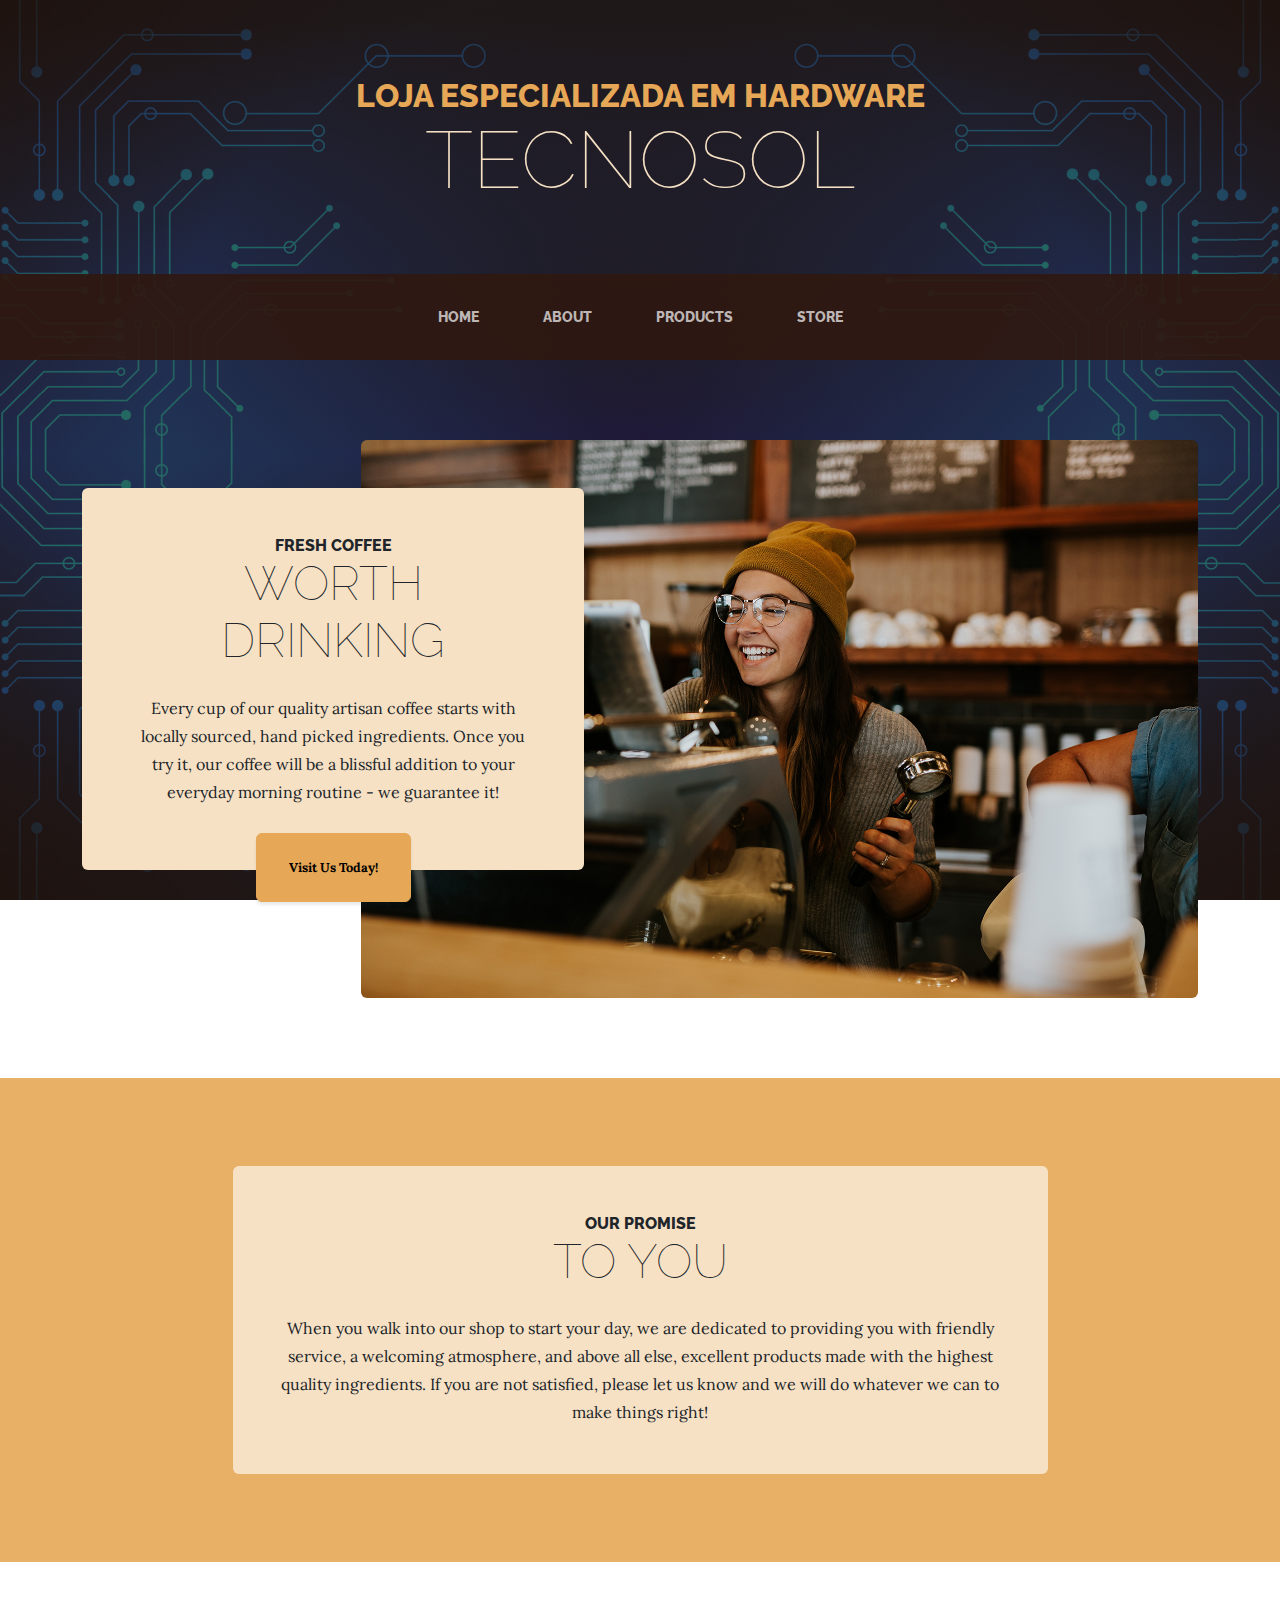
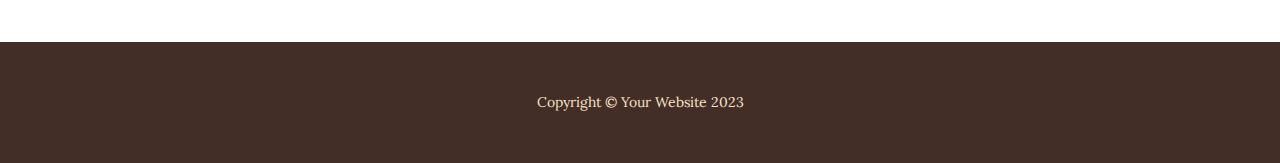
<file: startbootstrap-business-casual-gh-pages/index.html>
<!DOCTYPE html>
<html lang="en">
    <head>
        <meta charset="utf-8" />
        <meta name="viewport" content="width=device-width, initial-scale=1, shrink-to-fit=no" />
        <meta name="description" content="" />
        <meta name="author" content="" />
        <title>TecnoSol</title>
        <link rel="icon" type="image/x-icon" href="assets/favicon.ico" />
        <!-- Google fonts-->
        <link href="https://fonts.googleapis.com/css?family=Raleway:100,100i,200,200i,300,300i,400,400i,500,500i,600,600i,700,700i,800,800i,900,900i" rel="stylesheet" />
        <link href="https://fonts.googleapis.com/css?family=Lora:400,400i,700,700i" rel="stylesheet" />
        <!-- Core theme CSS (includes Bootstrap)-->
        <link href="css/styles.css" rel="stylesheet" />
    </head>
    <body>
        <header>
            <h1 class="site-heading text-center text-faded d-none d-lg-block">
                <span class="site-heading-upper text-primary mb-3">Loja especializada em Hardware</span>
                <span class="site-heading-lower">TecnoSol</span>
            </h1>
        </header>
        <!-- Navigation-->
        <nav class="navbar navbar-expand-lg navbar-dark py-lg-4" id="mainNav">
            <div class="container">
                <a class="navbar-brand text-uppercase fw-bold d-lg-none" href="index.html">Start Bootstrap</a>
                <button class="navbar-toggler" type="button" data-bs-toggle="collapse" data-bs-target="#navbarSupportedContent" aria-controls="navbarSupportedContent" aria-expanded="false" aria-label="Toggle navigation"><span class="navbar-toggler-icon"></span></button>
                <div class="collapse navbar-collapse" id="navbarSupportedContent">
                    <ul class="navbar-nav mx-auto">
                        <li class="nav-item px-lg-4"><a class="nav-link text-uppercase" href="index.html">Home</a></li>
                        <li class="nav-item px-lg-4"><a class="nav-link text-uppercase" href="about.html">About</a></li>
                        <li class="nav-item px-lg-4"><a class="nav-link text-uppercase" href="products.html">Products</a></li>
                        <li class="nav-item px-lg-4"><a class="nav-link text-uppercase" href="store.html">Store</a></li>
                    </ul>
                </div>
            </div>
        </nav>
        <section class="page-section clearfix">
            <div class="container">
                <div class="intro">
                    <img class="intro-img img-fluid mb-3 mb-lg-0 rounded" src="assets/img/intro.jpg" alt="..." />
                    <div class="intro-text left-0 text-center bg-faded p-5 rounded">
                        <h2 class="section-heading mb-4">
                            <span class="section-heading-upper">Fresh Coffee</span>
                            <span class="section-heading-lower">Worth Drinking</span>
                        </h2>
                        <p class="mb-3">Every cup of our quality artisan coffee starts with locally sourced, hand picked ingredients. Once you try it, our coffee will be a blissful addition to your everyday morning routine - we guarantee it!</p>
                        <div class="intro-button mx-auto"><a class="btn btn-primary btn-xl" href="#!">Visit Us Today!</a></div>
                    </div>
                </div>
            </div>
        </section>
        <section class="page-section cta">
            <div class="container">
                <div class="row">
                    <div class="col-xl-9 mx-auto">
                        <div class="cta-inner bg-faded text-center rounded">
                            <h2 class="section-heading mb-4">
                                <span class="section-heading-upper">Our Promise</span>
                                <span class="section-heading-lower">To You</span>
                            </h2>
                            <p class="mb-0">When you walk into our shop to start your day, we are dedicated to providing you with friendly service, a welcoming atmosphere, and above all else, excellent products made with the highest quality ingredients. If you are not satisfied, please let us know and we will do whatever we can to make things right!</p>
                        </div>
                    </div>
                </div>
            </div>
        </section>
        <footer class="footer text-faded text-center py-5">
            <div class="container"><p class="m-0 small">Copyright &copy; Your Website 2023</p></div>
        </footer>
        <!-- Bootstrap core JS-->
        <script src="https://cdn.jsdelivr.net/npm/bootstrap@5.2.3/dist/js/bootstrap.bundle.min.js"></script>
        <!-- Core theme JS-->
        <script src="js/scripts.js"></script>
    </body>
</html>
</file>
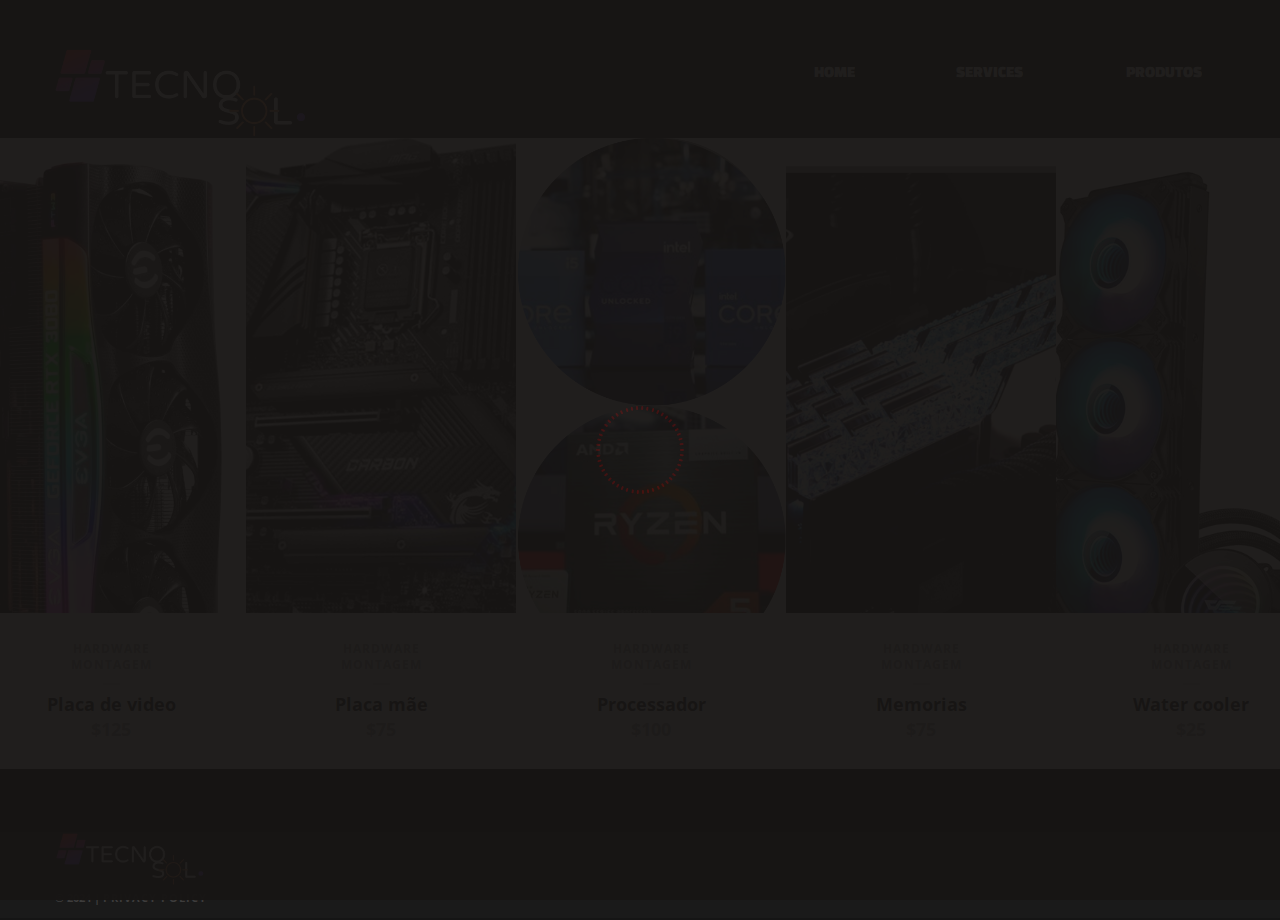
<file: projeto-tecnosol/produtos/index.html>
<!DOCTYPE HTML>
<html lang="en">
<head>
	<title>TECNOSOL</title>
	<meta charset="utf-8">
	<meta name="viewport" content="width=device-width, initial-scale=1.0">
    <link rel="icon" href="img/favicon.ico" type="image/x-icon">
    <link rel="shortcut icon" href="img/favicon.ico" type="image/x-icon" />
    <meta name="description" content="Your description">
    <meta name="keywords" content="Your keywords">
    <meta name="author" content="Your name">
 	<link rel="stylesheet" href="css/bootstrap.css" type="text/css" media="screen">
    <link rel="stylesheet" href="css/style.css" type="text/css" media="screen">
	<script type="text/javascript" src="js/include_script.js"></script>
	
</head>
<body>
<!--web site spinner-->
	<div id="webSiteLoader"><span></span></div>
<!--button back top-->
	<div id="back-top"></div>
<!--page spinner-->
	<div id="pageLoader"><span></span></div>
<!--content wrapper-->
	<div id="wrapper">
        <!--header-->
		<header>
             <!--logo and company name-->	
             <div class="container">	
    			<h1><img src="/projeto-tecnosol/assets/img/logo edit.png" width="450"></h1>
                <div class="navbar">
                      <div class="navbar-inner">
                            <ul class="sf-menu">
                                <li><a href="/projeto-tecnosol/index.html"><div class="base_text">home</div></a></li>
                                <li><a href="/projeto-tecnosol/servicos.html"><div class="base_text">services</div></a></li>
                                <li class="last"><a href="/site do jogo/produtos/classes/index.html"><div class="base_text">Produtos</div></a></li>
                            </ul>
                      </div>
                </div>
             </div> 
		</header>
            <!--content-->	
    		<section class="global">
                <div class="container">
                    <div class="dynamicContent"></div>
                </div>
    		</section>
            <div class="navGall">
                <ul>
                    <li class="active"><a href="/projeto-tecnosol/produtos/imagens/placa de video.png" class="fancybox"><img src="/projeto-tecnosol/produtos/imagens/placa de video.png"><div><div class="box1"><p>HARDWARE<br>Montagem</p><hr><span>Placa de video</span><span>$125</span></div><div class="box2"><p>HARDWARE<br>Montagem</p><hr><span></span><span>$125</span></div></div></a></li>
                    
                    <li><a href="/projeto-tecnosol/produtos/imagens/placa mãe.png" class="fancybox"><img src="/projeto-tecnosol/produtos/imagens/placa mãe.png"><div><div class="box1"><p>HARDWARE<br>Montagem</p><hr><span>Placa mãe</span><span>$75</span></div><div class="box2"><p>HARDWARE<br>Montagem</p><hr><span>Placa mãe</span><span>$75</span></div></div></a></li>

                    <li><a href="/projeto-tecnosol/produtos/imagens/processadores.png" class="fancybox"><img src="/projeto-tecnosol/produtos/imagens/processadores.png"><div><div class="box1"><p>HARDWARE<br>Montagem</p><hr><span>Processador</span><span>$100</span></div><div class="box2"><p>HARDWARE<br>Montagem</p><hr><span>Processador</span><span>$100</span></div></div></a></li>

                    <li><a href="/projeto-tecnosol/produtos/imagens/memoria.png" class="fancybox"><img src="/projeto-tecnosol/produtos/imagens/memoria.png"><div><div class="box1"><p>HARDWARE<br>Montagem</p><hr><span>Memorias</span><span>$75</span></div><div class="box2"><p>HARDWARE<br>Montagem</p><hr><span>Memorias</span><span>$75</span></div></div></a></li>

                    <li><a href="/projeto-tecnosol/produtos/imagens/water cooler.png" class="fancybox"><img src="/projeto-tecnosol/produtos/imagens/water cooler.png"><div><div class="box1"><p>HARDWARE<br>Montagem</p><hr><span>Water cooler</span><span>$25</span></div><div class="box2"><p>HARDWARE<br>Montagem</p><hr><span>Water cooler</span><span>$25</span></div></div></a></li>

                    <li><a href="/projeto-tecnosol/produtos/imagens/aircooler.jpg" class="fancybox"><img src="/projeto-tecnosol/produtos/imagens/aircooler.jpg"><div><div class="box1"><p>HARDWARE<br>Montagem</p><hr><span>Air cooler</span><span>$10</span></div><div class="box2"><p>HARDWARE<br>Montagem</p><hr><span></span><span>$10</span></div></div></a></li>

                    <li><a href="/projeto-tecnosol/produtos/imagens/fonte.jpg" class="fancybox"><img src="/projeto-tecnosol/produtos/imagens/fonte.jpg"><div><div class="box1"><p>HARDWARE<br>Montagem</p><hr><span>Fonte</span><span>$55</span></div><div class="box2"><p>HARDWARE<br>Montagem</p><hr><span>Fonte</span><span>$55</span></div></div></a></li>

                    <li><a href="/projeto-tecnosol/produtos/imagens/gabinete.jpeg" class="fancybox"><img src="/projeto-tecnosol/produtos/imagens/gabinete.jpeg"><div><div class="box1"><p>HARDWARE<br>Montagem</p><hr><span>Gabinete</span><span>$25</span></div><div class="box2"><p>HARDWARE<br>Montagem</p><hr><span>Gabinete</span><span>$25</span></div></div></a></li>
                </ul>
            <!--footer-->	
    		<footer>
                <div class="container">
                    <img src="/projeto-tecnosol/assets/img/logo edit.png" width="150">
                    <p class="privacy_text">&copy; 2024 <strong>|</strong> <a class="btn-link" href="/projeto-tecnosol/produtos/ideia/index-5.html">privacy policy</a><!-- {%FOOTER_LINK} --></p>
                </div>
    		</footer>
	</div>
	<script type="text/javascript" src="js/bootstrap.js"></script>
    <script>$(".fancybox").fancybox({})</script>
    <script>
    	$('.navGall > ul > li > a').hover(function(){
    		$(this).find('> div > .box1').stop().animate({left:-270}, 450, "easeOutExpo")
    		$(this).find('.box2').stop().animate({left:0}, 450, "easeOutExpo")						 
    	}, function(){
    		$(this).find('> div > .box1').stop().animate({left:0}, 450, "easeOutExpo")
    		$(this).find('> div > .box2').stop().animate({left:270}, 450, "easeOutExpo")			 
    	})  
    </script>
    <script>
        //------------nav gal---------------------------------------------------
            function get_x(e){
            	return e.pageX;
            }
            function get_y(e){
            	return e.pageY;
            }
            
            var x,y;
            var t = [];
            var ID = [];
            var holder_str = '.navGall';
            var holder = $(holder_str);
            
            var totalW = 0;
            holder.find('>ul>li').each(function (){
                totalW += $(this).outerWidth(true);
            });  
            
            function scrollGallery(th){        
                var delta = -24;
                
                var parW = $(th).parent().width();
                var parH = $(th).parent().height();
                var w = $(th).width();
                var h = $(th).height(); 
                
                if (x < windowW()*.5) {delta *= -1;}
                t[$(th).index()] += delta;
                
                if (t[$(th).index()] > 0) t[$(th).index()] = 0;
                if (t[$(th).index()] < parW-w) t[$(th).index()] = parW-w;
                    
                $(th).stop().animate({'left': t[$(th).index()]},4000);
            }
            
            holder.find('>ul')
            .css({'position':'absolute','width':totalW})
            .each(function(ind,el){
                t.push(0); 
            })
            .mousemove(function (e) {
                x = get_x(e);
                y = get_y(e);
            })
            .hover(
                function(e){       
                   var _this = this; 
                   ID.push(setInterval(function () {scrollGallery(_this);},33));      
                },
                function(e){
                    for (var i=0;i<ID.length;i++){clearInterval(ID[i]);}
                }
            )
            $(window).resize(function (){
                var _w = windowW();
                if (windowW() > totalW) {_w = totalW;}
                holder.css('width',_w);
                scrollGallery(holder.children('ul'));     
            });
    </script>
<!-- coded by Corvus -->
</body>
</html>
</file>
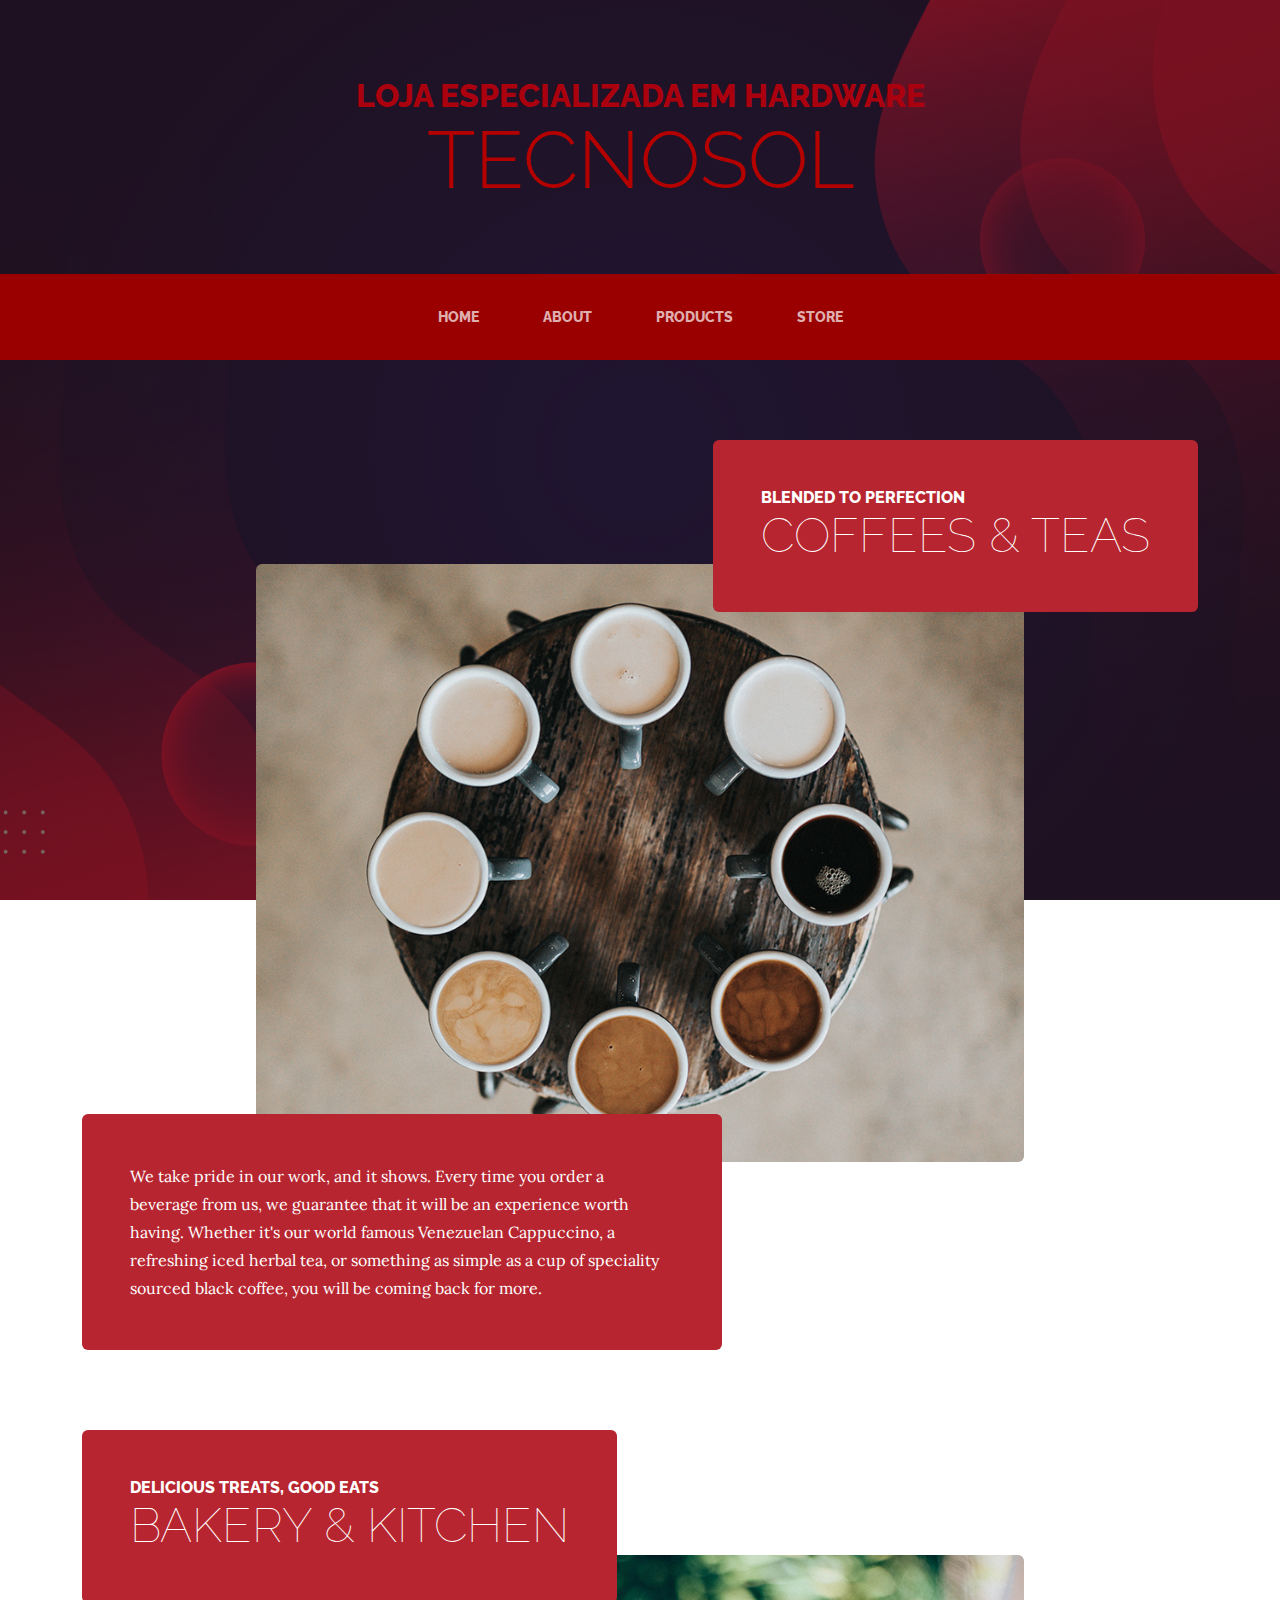
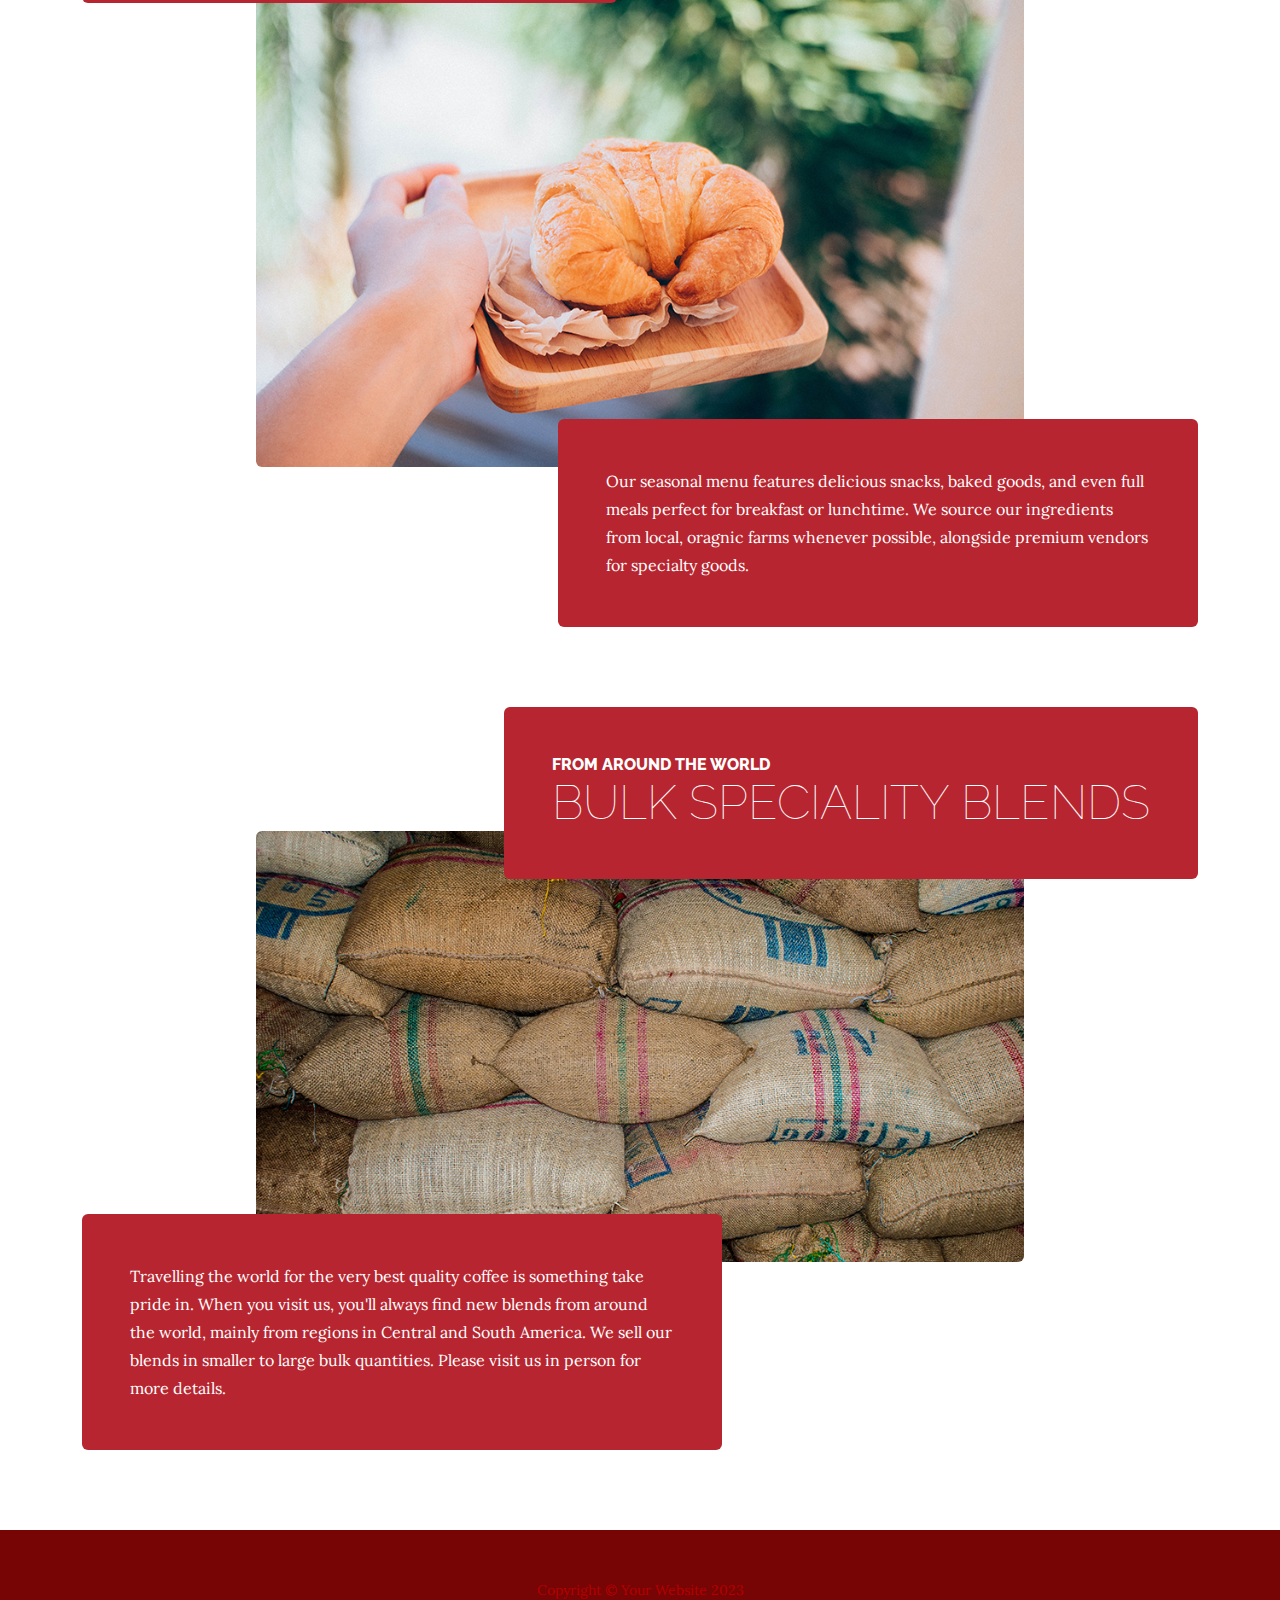
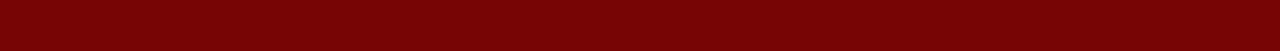
<file: projeto-tecnosol/products.html>
<!DOCTYPE html>
<html lang="en">
    <head>
        <meta charset="utf-8" />
        <meta name="viewport" content="width=device-width, initial-scale=1, shrink-to-fit=no" />
        <meta name="description" content="" />
        <meta name="author" content="" />
        <title>TecnoSol</title>
        <link rel="icon" type="image/x-icon" href="assets/favicon.ico" />
        <!-- Google fonts-->
        <link href="https://fonts.googleapis.com/css?family=Raleway:100,100i,200,200i,300,300i,400,400i,500,500i,600,600i,700,700i,800,800i,900,900i" rel="stylesheet" />
        <link href="https://fonts.googleapis.com/css?family=Lora:400,400i,700,700i" rel="stylesheet" />
        <!-- Core theme CSS (includes Bootstrap)-->
        <link href="css/styles.css" rel="stylesheet" />
    </head>
    <body>
        <header>
            <h1 class="site-heading text-center text-faded d-none d-lg-block">
                <span class="site-heading-upper text-primary mb-3">Loja especializada em Hardware</span>
                <span class="site-heading-lower">TecnoSol</span>
            </h1>
        </header>
        <!-- Navigation-->
        <nav class="navbar navbar-expand-lg navbar-info py-lg-4" id="mainNav">
            <div class="container">
                <a class="navbar-brand text-uppercase fw-bold d-lg-none" href="index.html">Start Bootstrap</a>
                <button class="navbar-toggler" type="button" data-bs-toggle="collapse" data-bs-target="#navbarSupportedContent" aria-controls="navbarSupportedContent" aria-expanded="false" aria-label="Toggle navigation"><span class="navbar-toggler-icon"></span></button>
                <div class="collapse navbar-collapse" id="navbarSupportedContent">
                    <ul class="navbar-nav mx-auto">
                        <li class="nav-item px-lg-4"><a class="nav-link text-uppercase" href="index.html">Home</a></li>
                        <li class="nav-item px-lg-4"><a class="nav-link text-uppercase" href="about.html">About</a></li>
                        <li class="nav-item px-lg-4"><a class="nav-link text-uppercase" href="products.html">Products</a></li>
                        <li class="nav-item px-lg-4"><a class="nav-link text-uppercase" href="store.html">Store</a></li>
                    </ul>
                </div>
            </div>
        </nav>
        <section class="page-section">
            <div class="container">
                <div class="product-item">
                    <div class="product-item-title d-flex">
                        <div class="bg-faded p-5 d-flex ms-auto rounded">
                            <h2 class="section-heading mb-0">
                                <span class="section-heading-upper">Blended to Perfection</span>
                                <span class="section-heading-lower">Coffees & Teas</span>
                            </h2>
                        </div>
                    </div>
                    <img class="product-item-img mx-auto d-flex rounded img-fluid mb-3 mb-lg-0" src="assets/img/products-01.jpg" alt="..." />
                    <div class="product-item-description d-flex me-auto">
                        <div class="bg-faded p-5 rounded"><p class="mb-0">We take pride in our work, and it shows. Every time you order a beverage from us, we guarantee that it will be an experience worth having. Whether it's our world famous Venezuelan Cappuccino, a refreshing iced herbal tea, or something as simple as a cup of speciality sourced black coffee, you will be coming back for more.</p></div>
                    </div>
                </div>
            </div>
        </section>
        <section class="page-section">
            <div class="container">
                <div class="product-item">
                    <div class="product-item-title d-flex">
                        <div class="bg-faded p-5 d-flex me-auto rounded">
                            <h2 class="section-heading mb-0">
                                <span class="section-heading-upper">Delicious Treats, Good Eats</span>
                                <span class="section-heading-lower">Bakery & Kitchen</span>
                            </h2>
                        </div>
                    </div>
                    <img class="product-item-img mx-auto d-flex rounded img-fluid mb-3 mb-lg-0" src="assets/img/products-02.jpg" alt="..." />
                    <div class="product-item-description d-flex ms-auto">
                        <div class="bg-faded p-5 rounded"><p class="mb-0">Our seasonal menu features delicious snacks, baked goods, and even full meals perfect for breakfast or lunchtime. We source our ingredients from local, oragnic farms whenever possible, alongside premium vendors for specialty goods.</p></div>
                    </div>
                </div>
            </div>
        </section>
        <section class="page-section">
            <div class="container">
                <div class="product-item">
                    <div class="product-item-title d-flex">
                        <div class="bg-faded p-5 d-flex ms-auto rounded">
                            <h2 class="section-heading mb-0">
                                <span class="section-heading-upper">From Around the World</span>
                                <span class="section-heading-lower">Bulk Speciality Blends</span>
                            </h2>
                        </div>
                    </div>
                    <img class="product-item-img mx-auto d-flex rounded img-fluid mb-3 mb-lg-0" src="assets/img/products-03.jpg" alt="..." />
                    <div class="product-item-description d-flex me-auto">
                        <div class="bg-faded p-5 rounded"><p class="mb-0">Travelling the world for the very best quality coffee is something take pride in. When you visit us, you'll always find new blends from around the world, mainly from regions in Central and South America. We sell our blends in smaller to large bulk quantities. Please visit us in person for more details.</p></div>
                    </div>
                </div>
            </div>
        </section>
        <footer class="footer text-faded text-center py-5">
            <div class="container"><p class="m-0 small">Copyright &copy; Your Website 2023</p></div>
        </footer>
        <!-- Bootstrap core JS-->
        <script src="https://cdn.jsdelivr.net/npm/bootstrap@5.2.3/dist/js/bootstrap.bundle.min.js"></script>
        <!-- Core theme JS-->
        <script src="js/scripts.js"></script>
    </body>
</html>
</file>
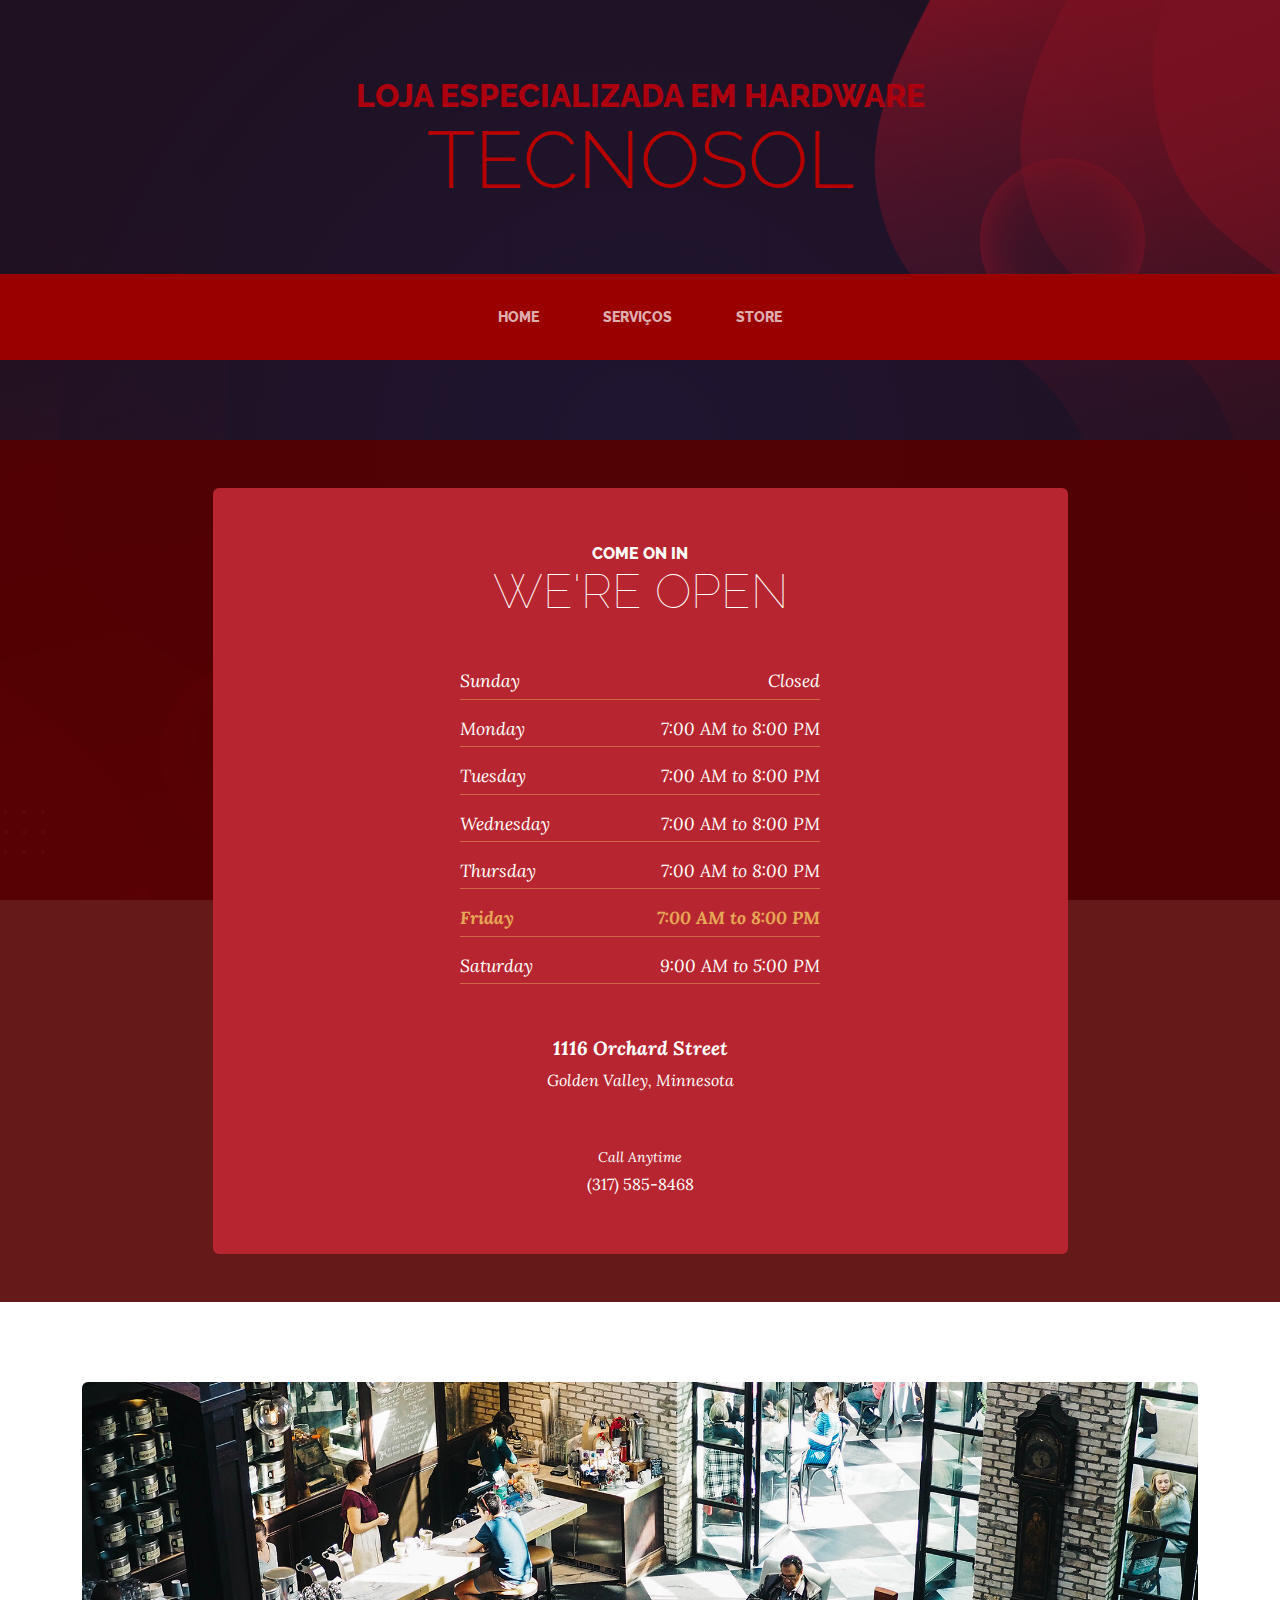
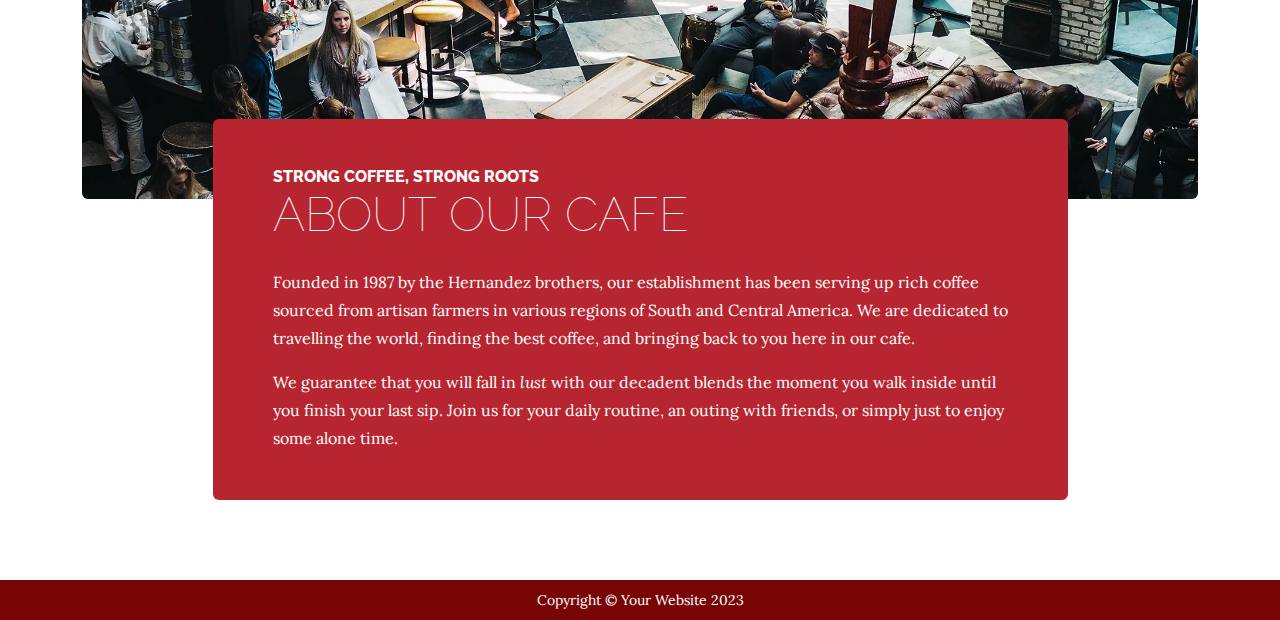
<file: projeto-tecnosol/store.html>
<!DOCTYPE html>
<html lang="pt-br">
    <head>
        <meta charset="utf-8" />
        <meta name="viewport" content="width=device-width, initial-scale=1, shrink-to-fit=no" />
        <meta name="description" content="" />
        <meta name="author" content="" />
        <title>TecnoSol</title>
        <link rel="icon" type="image/x-icon" href="assets/favicon.ico" />
        <!-- Google fonts-->
        <link href="https://fonts.googleapis.com/css?family=Raleway:100,100i,200,200i,300,300i,400,400i,500,500i,600,600i,700,700i,800,800i,900,900i" rel="stylesheet" />
        <link href="https://fonts.googleapis.com/css?family=Lora:400,400i,700,700i" rel="stylesheet" />
        <!-- Core theme CSS (includes Bootstrap)-->
        <link href="css/styles.css" rel="stylesheet" />
    </head>
    <body>
        <header>
            <h1 class="site-heading text-center text-faded d-none d-lg-block">
                <span class="site-heading-upper text-primary mb-3">Loja especializada em Hardware</span>
                <span class="site-heading-lower">TecnoSol</span>
            </h1>
        </header>
        <!-- Navigation-->
        <nav class="navbar navbar-expand-lg navbar-info py-lg-4" id="mainNav">
            <div class="container">
                <a class="navbar-brand text-uppercase fw-bold d-lg-none" href="index.html">Tecnosol</a>
                <button class="navbar-toggler" type="button" data-bs-toggle="collapse" data-bs-target="#navbarSupportedContent" aria-controls="navbarSupportedContent" aria-expanded="false" aria-label="Toggle navigation"><span class="navbar-toggler-icon"></span></button>
                <div class="collapse navbar-collapse" id="navbarSupportedContent">
                    <ul class="navbar-nav mx-auto">
                        <li class="nav-item px-lg-4"><a class="nav-link text-uppercase" href="index.html">Home</a></li>
                        <li class="nav-item px-lg-4"><a class="nav-link text-uppercase" href="servicos.html">Serviços</a></li>
                        <li class="nav-item px-lg-4"><a class="nav-link text-uppercase" href="store.html">Store</a></li>
                    </ul>
                </div>
            </div>
        </nav>
        <section class="page-section cta">
            <div class="container">
                <div class="row">
                    <div class="col-xl-9 mx-auto">
                        <div class="cta-inner bg-info text-center rounded">
                            <h2 class="section-heading mb-5">
                                <span class="section-heading-upper">Come On In</span>
                                <span class="section-heading-lower">We're Open</span>
                            </h2>
                            <ul class="list-unstyled list-hours mb-5 text-left mx-auto">
                                <li class="list-unstyled-item list-hours-item d-flex">
                                    Sunday
                                    <span class="ms-auto">Closed</span>
                                </li>
                                <li class="list-unstyled-item list-hours-item d-flex">
                                    Monday
                                    <span class="ms-auto">7:00 AM to 8:00 PM</span>
                                </li>
                                <li class="list-unstyled-item list-hours-item d-flex">
                                    Tuesday
                                    <span class="ms-auto">7:00 AM to 8:00 PM</span>
                                </li>
                                <li class="list-unstyled-item list-hours-item d-flex">
                                    Wednesday
                                    <span class="ms-auto">7:00 AM to 8:00 PM</span>
                                </li>
                                <li class="list-unstyled-item list-hours-item d-flex">
                                    Thursday
                                    <span class="ms-auto">7:00 AM to 8:00 PM</span>
                                </li>
                                <li class="list-unstyled-item list-hours-item d-flex">
                                    Friday
                                    <span class="ms-auto">7:00 AM to 8:00 PM</span>
                                </li>
                                <li class="list-unstyled-item list-hours-item d-flex">
                                    Saturday
                                    <span class="ms-auto">9:00 AM to 5:00 PM</span>
                                </li>
                            </ul>
                            <p class="address mb-5">
                                <em>
                                    <strong>1116 Orchard Street</strong>
                                    <br />
                                    Golden Valley, Minnesota
                                </em>
                            </p>
                            <p class="mb-0">
                                <small><em>Call Anytime</em></small>
                                <br />
                                (317) 585-8468
                            </p>
                        </div>
                    </div>
                </div>
            </div>
        </section>
        <section class="page-section about-heading">
            <div class="container">
                <img class="img-fluid rounded about-heading-img mb-3 mb-lg-0" src="assets/img/about.jpg" alt="..." />
                <div class="about-heading-content">
                    <div class="row">
                        <div class="col-xl-9 col-lg-10 mx-auto">
                            <div class="bg-info rounded p-5" id="about">
                                <h2 class="section-heading mb-4">
                                    <span class="section-heading-upper">Strong Coffee, Strong Roots</span>
                                    <span class="section-heading-lower">About Our Cafe</span>
                                </h2>
                                <p>Founded in 1987 by the Hernandez brothers, our establishment has been serving up rich coffee sourced from artisan farmers in various regions of South and Central America. We are dedicated to travelling the world, finding the best coffee, and bringing back to you here in our cafe.</p>
                                <p class="mb-0">
                                    We guarantee that you will fall in
                                    <em>lust</em>
                                    with our decadent blends the moment you walk inside until you finish your last sip. Join us for your daily routine, an outing with friends, or simply just to enjoy some alone time.
                                </p>
                            </div>
                        </div>
                    </div>
                </div>
            </div>
        </section>
        <footer class="footer text-faded-footer text-center py-2">
            <div class="container"><p class="m-0 small">Copyright &copy; Your Website 2023</p></div>
        </footer>
        <!-- Bootstrap core JS-->
        <script src="https://cdn.jsdelivr.net/npm/bootstrap@5.2.3/dist/js/bootstrap.bundle.min.js"></script>
        <!-- Core theme JS-->
        <script src="js/scripts.js"></script>
    </body>
</html>
</file>
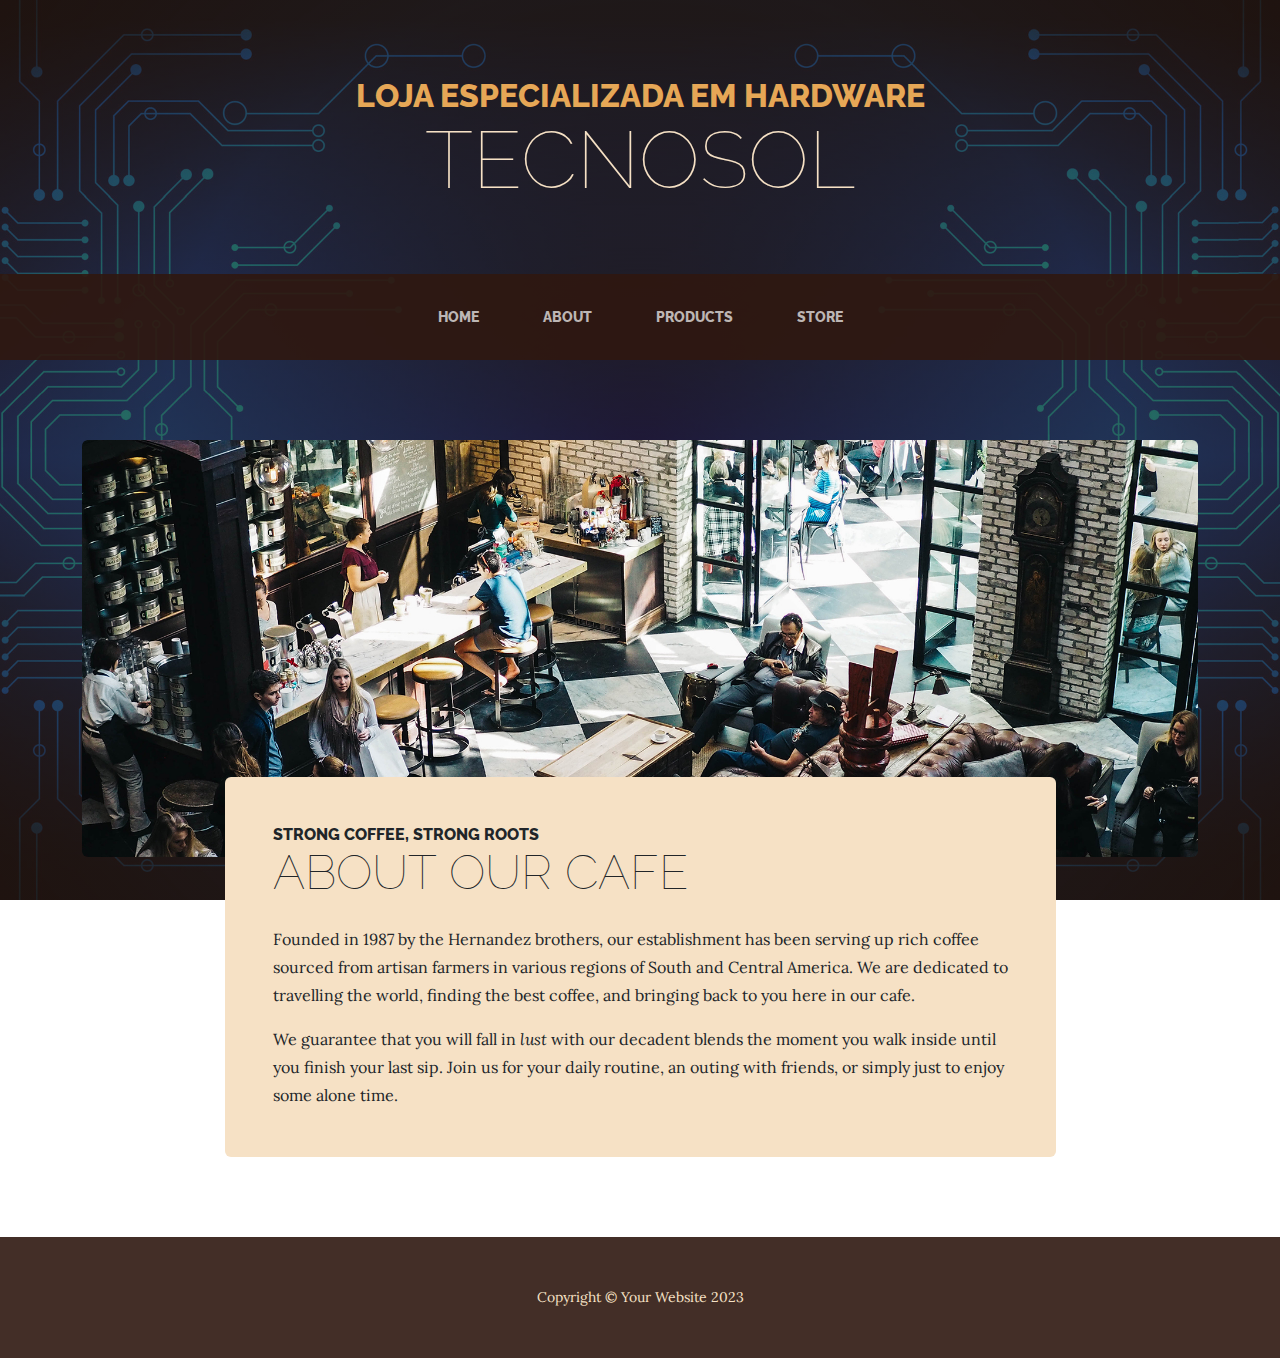
<file: startbootstrap-business-casual-gh-pages/about.html>
<!DOCTYPE html>
<html lang="en">
    <head>
        <meta charset="utf-8" />
        <meta name="viewport" content="width=device-width, initial-scale=1, shrink-to-fit=no" />
        <meta name="description" content="" />
        <meta name="author" content="" />
        <title>TecnoSol</title>
        <link rel="icon" type="image/x-icon" href="assets/favicon.ico" />
        <!-- Google fonts-->
        <link href="https://fonts.googleapis.com/css?family=Raleway:100,100i,200,200i,300,300i,400,400i,500,500i,600,600i,700,700i,800,800i,900,900i" rel="stylesheet" />
        <link href="https://fonts.googleapis.com/css?family=Lora:400,400i,700,700i" rel="stylesheet" />
        <!-- Core theme CSS (includes Bootstrap)-->
        <link href="css/styles.css" rel="stylesheet" />
    </head>
    <body>
        <header>
            <h1 class="site-heading text-center text-faded d-none d-lg-block">
                <span class="site-heading-upper text-primary mb-3">Loja especializada em Hardware</span>
                <span class="site-heading-lower">TecnoSol</span>
            </h1>
        </header>
        <!-- Navigation-->
        <nav class="navbar navbar-expand-lg navbar-dark py-lg-4" id="mainNav">
            <div class="container">
                <a class="navbar-brand text-uppercase fw-bold d-lg-none" href="index.html">Start Bootstrap</a>
                <button class="navbar-toggler" type="button" data-bs-toggle="collapse" data-bs-target="#navbarSupportedContent" aria-controls="navbarSupportedContent" aria-expanded="false" aria-label="Toggle navigation"><span class="navbar-toggler-icon"></span></button>
                <div class="collapse navbar-collapse" id="navbarSupportedContent">
                    <ul class="navbar-nav mx-auto">
                        <li class="nav-item px-lg-4"><a class="nav-link text-uppercase" href="index.html">Home</a></li>
                        <li class="nav-item px-lg-4"><a class="nav-link text-uppercase" href="about.html">About</a></li>
                        <li class="nav-item px-lg-4"><a class="nav-link text-uppercase" href="products.html">Products</a></li>
                        <li class="nav-item px-lg-4"><a class="nav-link text-uppercase" href="store.html">Store</a></li>
                    </ul>
                </div>
            </div>
        </nav>
        <section class="page-section about-heading">
            <div class="container">
                <img class="img-fluid rounded about-heading-img mb-3 mb-lg-0" src="assets/img/about.jpg" alt="..." />
                <div class="about-heading-content">
                    <div class="row">
                        <div class="col-xl-9 col-lg-10 mx-auto">
                            <div class="bg-faded rounded p-5">
                                <h2 class="section-heading mb-4">
                                    <span class="section-heading-upper">Strong Coffee, Strong Roots</span>
                                    <span class="section-heading-lower">About Our Cafe</span>
                                </h2>
                                <p>Founded in 1987 by the Hernandez brothers, our establishment has been serving up rich coffee sourced from artisan farmers in various regions of South and Central America. We are dedicated to travelling the world, finding the best coffee, and bringing back to you here in our cafe.</p>
                                <p class="mb-0">
                                    We guarantee that you will fall in
                                    <em>lust</em>
                                    with our decadent blends the moment you walk inside until you finish your last sip. Join us for your daily routine, an outing with friends, or simply just to enjoy some alone time.
                                </p>
                            </div>
                        </div>
                    </div>
                </div>
            </div>
        </section>
        <footer class="footer text-faded text-center py-5">
            <div class="container"><p class="m-0 small">Copyright &copy; Your Website 2023</p></div>
        </footer>
        <!-- Bootstrap core JS-->
        <script src="https://cdn.jsdelivr.net/npm/bootstrap@5.2.3/dist/js/bootstrap.bundle.min.js"></script>
        <!-- Core theme JS-->
        <script src="js/scripts.js"></script>
    </body>
</html>
</file>
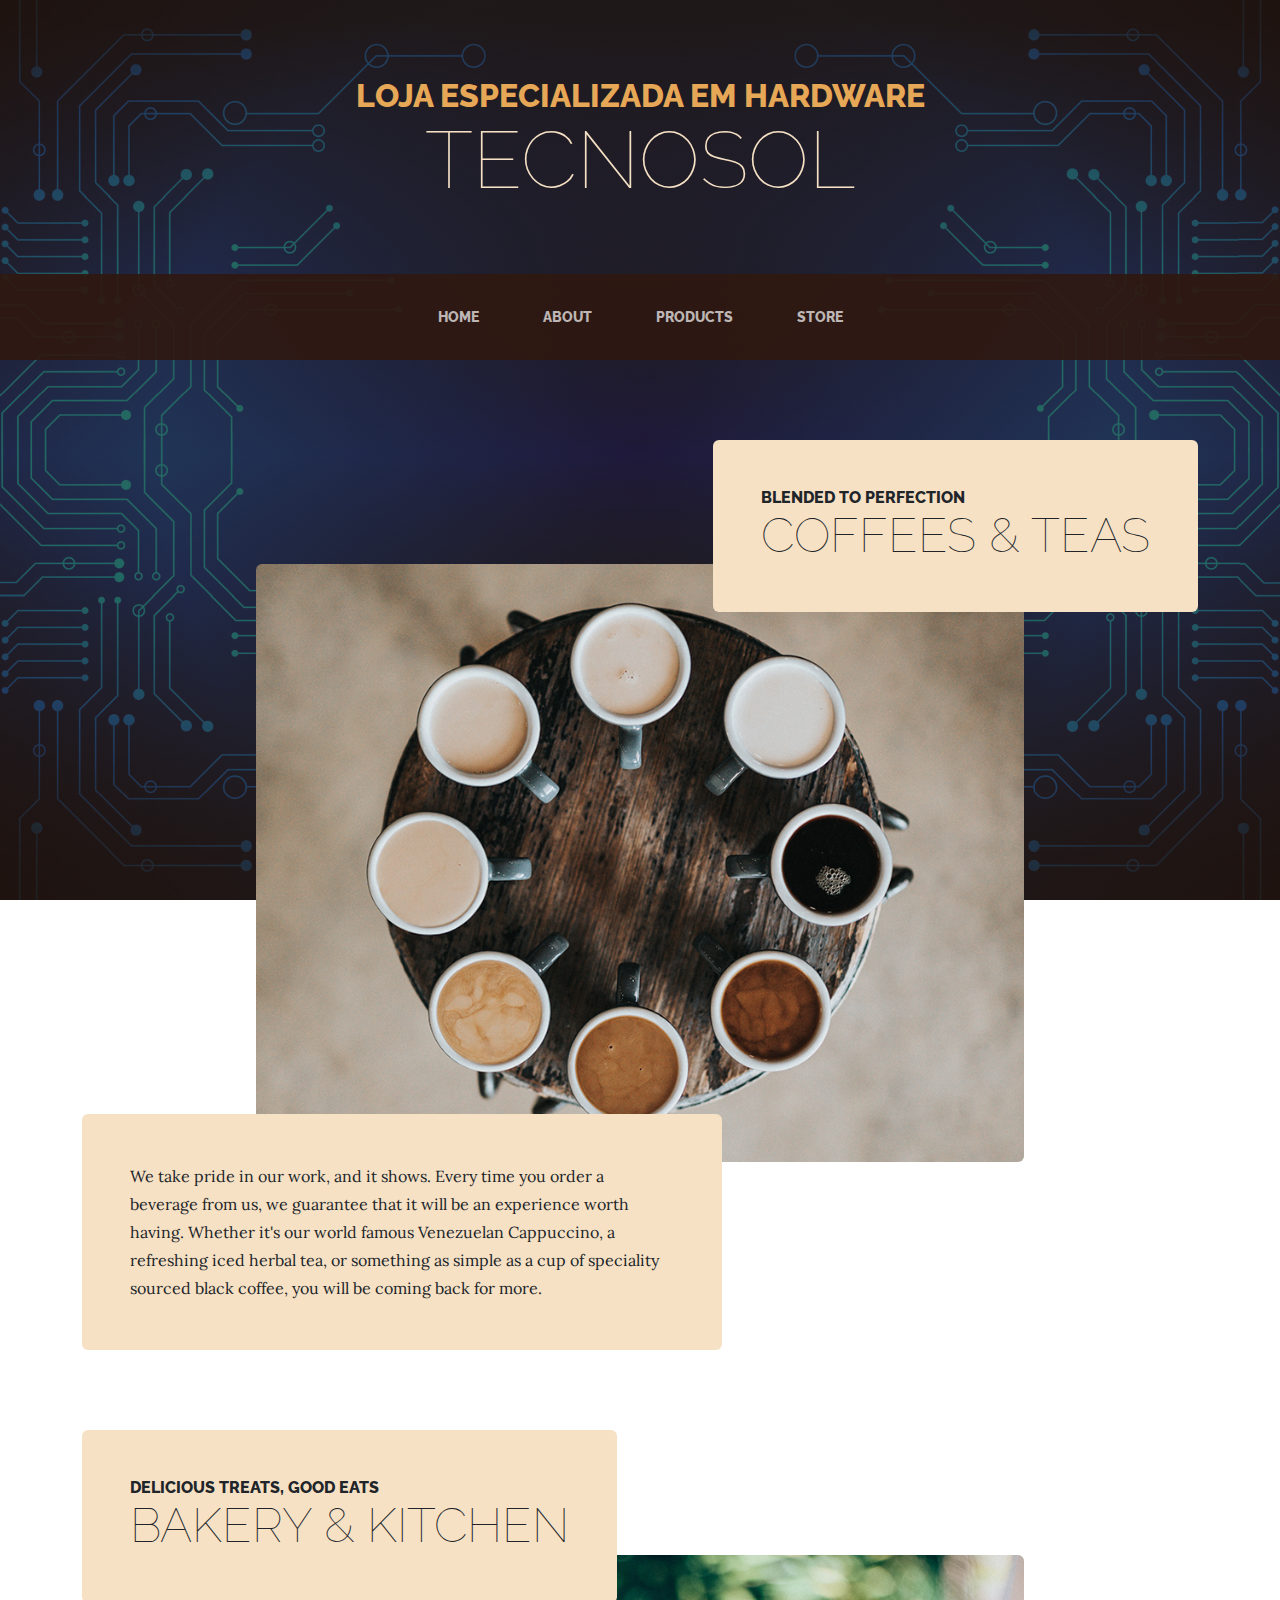
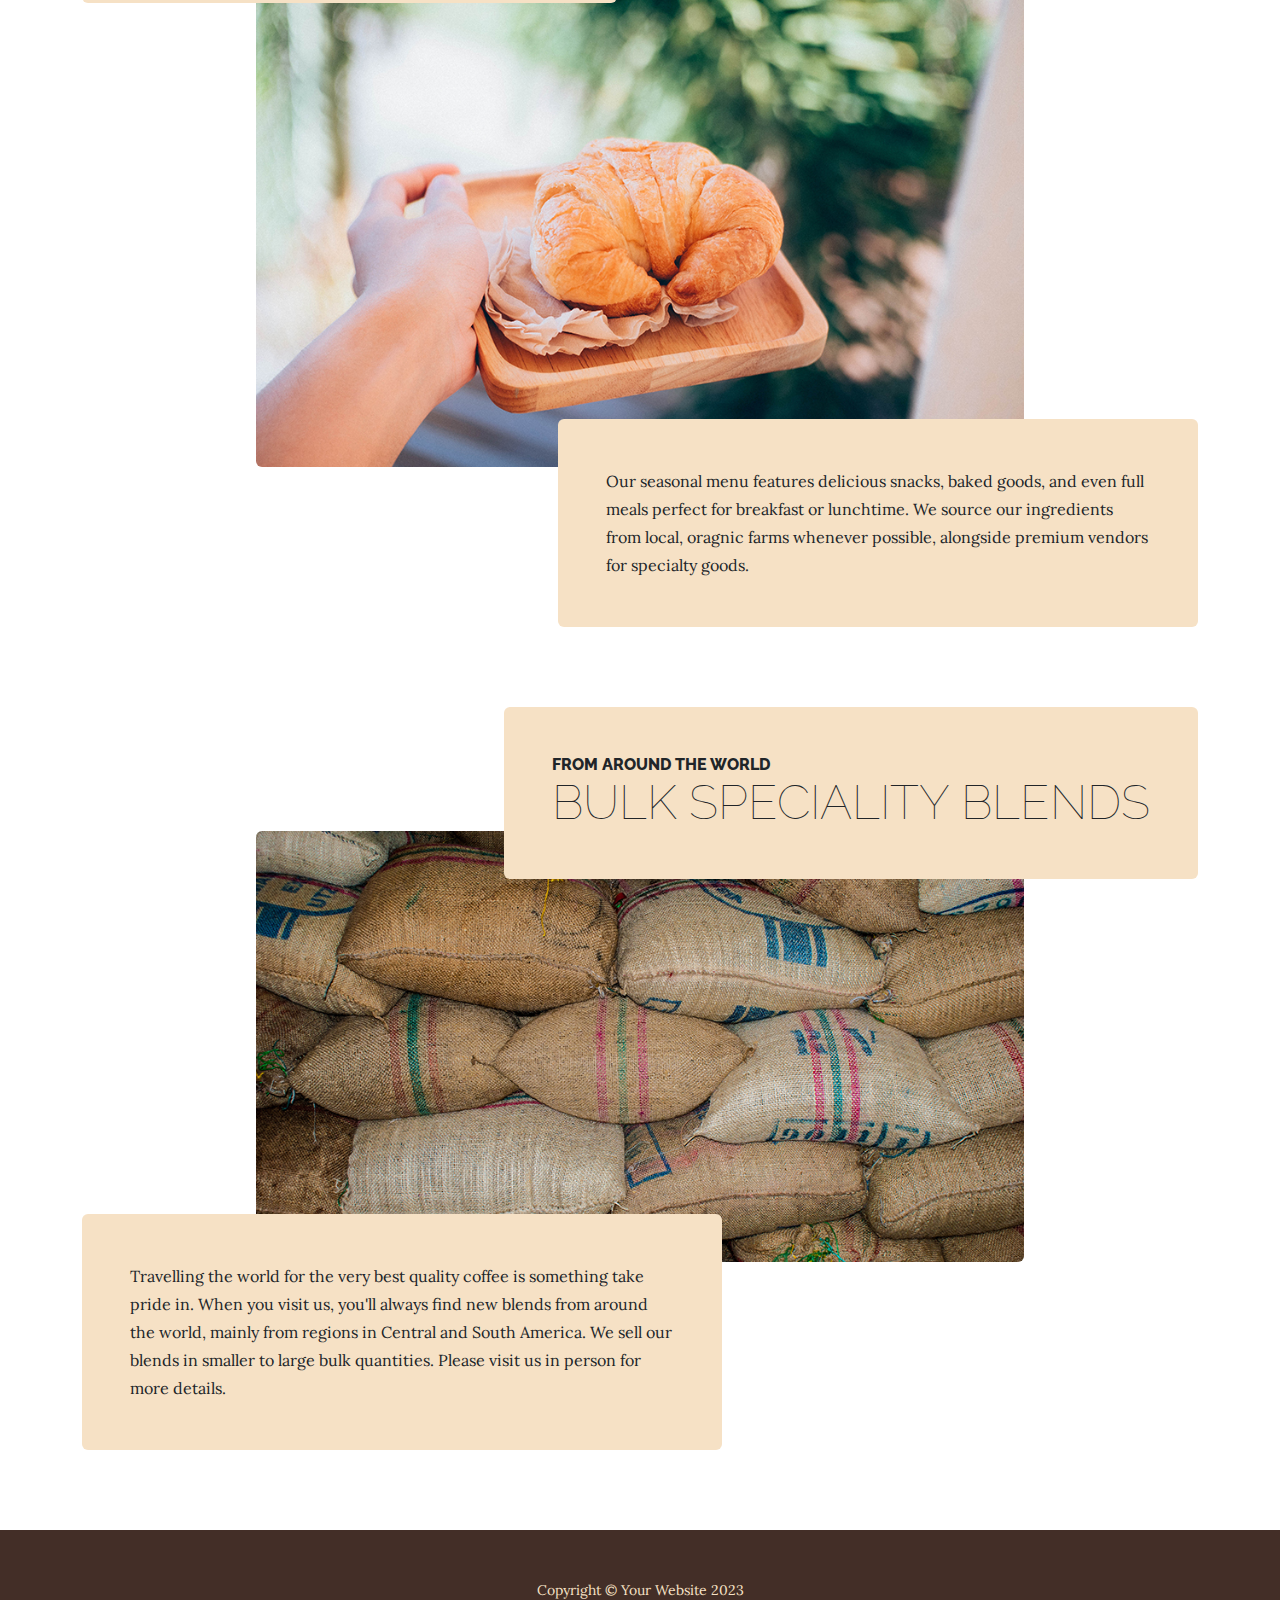
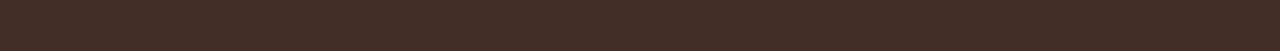
<file: startbootstrap-business-casual-gh-pages/products.html>
<!DOCTYPE html>
<html lang="en">
    <head>
        <meta charset="utf-8" />
        <meta name="viewport" content="width=device-width, initial-scale=1, shrink-to-fit=no" />
        <meta name="description" content="" />
        <meta name="author" content="" />
        <title>TecnoSol</title>
        <link rel="icon" type="image/x-icon" href="assets/favicon.ico" />
        <!-- Google fonts-->
        <link href="https://fonts.googleapis.com/css?family=Raleway:100,100i,200,200i,300,300i,400,400i,500,500i,600,600i,700,700i,800,800i,900,900i" rel="stylesheet" />
        <link href="https://fonts.googleapis.com/css?family=Lora:400,400i,700,700i" rel="stylesheet" />
        <!-- Core theme CSS (includes Bootstrap)-->
        <link href="css/styles.css" rel="stylesheet" />
    </head>
    <body>
        <header>
            <h1 class="site-heading text-center text-faded d-none d-lg-block">
                <span class="site-heading-upper text-primary mb-3">Loja especializada em Hardware</span>
                <span class="site-heading-lower">TecnoSol</span>
            </h1>
        </header>
        <!-- Navigation-->
        <nav class="navbar navbar-expand-lg navbar-dark py-lg-4" id="mainNav">
            <div class="container">
                <a class="navbar-brand text-uppercase fw-bold d-lg-none" href="index.html">Start Bootstrap</a>
                <button class="navbar-toggler" type="button" data-bs-toggle="collapse" data-bs-target="#navbarSupportedContent" aria-controls="navbarSupportedContent" aria-expanded="false" aria-label="Toggle navigation"><span class="navbar-toggler-icon"></span></button>
                <div class="collapse navbar-collapse" id="navbarSupportedContent">
                    <ul class="navbar-nav mx-auto">
                        <li class="nav-item px-lg-4"><a class="nav-link text-uppercase" href="index.html">Home</a></li>
                        <li class="nav-item px-lg-4"><a class="nav-link text-uppercase" href="about.html">About</a></li>
                        <li class="nav-item px-lg-4"><a class="nav-link text-uppercase" href="products.html">Products</a></li>
                        <li class="nav-item px-lg-4"><a class="nav-link text-uppercase" href="store.html">Store</a></li>
                    </ul>
                </div>
            </div>
        </nav>
        <section class="page-section">
            <div class="container">
                <div class="product-item">
                    <div class="product-item-title d-flex">
                        <div class="bg-faded p-5 d-flex ms-auto rounded">
                            <h2 class="section-heading mb-0">
                                <span class="section-heading-upper">Blended to Perfection</span>
                                <span class="section-heading-lower">Coffees & Teas</span>
                            </h2>
                        </div>
                    </div>
                    <img class="product-item-img mx-auto d-flex rounded img-fluid mb-3 mb-lg-0" src="assets/img/products-01.jpg" alt="..." />
                    <div class="product-item-description d-flex me-auto">
                        <div class="bg-faded p-5 rounded"><p class="mb-0">We take pride in our work, and it shows. Every time you order a beverage from us, we guarantee that it will be an experience worth having. Whether it's our world famous Venezuelan Cappuccino, a refreshing iced herbal tea, or something as simple as a cup of speciality sourced black coffee, you will be coming back for more.</p></div>
                    </div>
                </div>
            </div>
        </section>
        <section class="page-section">
            <div class="container">
                <div class="product-item">
                    <div class="product-item-title d-flex">
                        <div class="bg-faded p-5 d-flex me-auto rounded">
                            <h2 class="section-heading mb-0">
                                <span class="section-heading-upper">Delicious Treats, Good Eats</span>
                                <span class="section-heading-lower">Bakery & Kitchen</span>
                            </h2>
                        </div>
                    </div>
                    <img class="product-item-img mx-auto d-flex rounded img-fluid mb-3 mb-lg-0" src="assets/img/products-02.jpg" alt="..." />
                    <div class="product-item-description d-flex ms-auto">
                        <div class="bg-faded p-5 rounded"><p class="mb-0">Our seasonal menu features delicious snacks, baked goods, and even full meals perfect for breakfast or lunchtime. We source our ingredients from local, oragnic farms whenever possible, alongside premium vendors for specialty goods.</p></div>
                    </div>
                </div>
            </div>
        </section>
        <section class="page-section">
            <div class="container">
                <div class="product-item">
                    <div class="product-item-title d-flex">
                        <div class="bg-faded p-5 d-flex ms-auto rounded">
                            <h2 class="section-heading mb-0">
                                <span class="section-heading-upper">From Around the World</span>
                                <span class="section-heading-lower">Bulk Speciality Blends</span>
                            </h2>
                        </div>
                    </div>
                    <img class="product-item-img mx-auto d-flex rounded img-fluid mb-3 mb-lg-0" src="assets/img/products-03.jpg" alt="..." />
                    <div class="product-item-description d-flex me-auto">
                        <div class="bg-faded p-5 rounded"><p class="mb-0">Travelling the world for the very best quality coffee is something take pride in. When you visit us, you'll always find new blends from around the world, mainly from regions in Central and South America. We sell our blends in smaller to large bulk quantities. Please visit us in person for more details.</p></div>
                    </div>
                </div>
            </div>
        </section>
        <footer class="footer text-faded text-center py-5">
            <div class="container"><p class="m-0 small">Copyright &copy; Your Website 2023</p></div>
        </footer>
        <!-- Bootstrap core JS-->
        <script src="https://cdn.jsdelivr.net/npm/bootstrap@5.2.3/dist/js/bootstrap.bundle.min.js"></script>
        <!-- Core theme JS-->
        <script src="js/scripts.js"></script>
    </body>
</html>
</file>
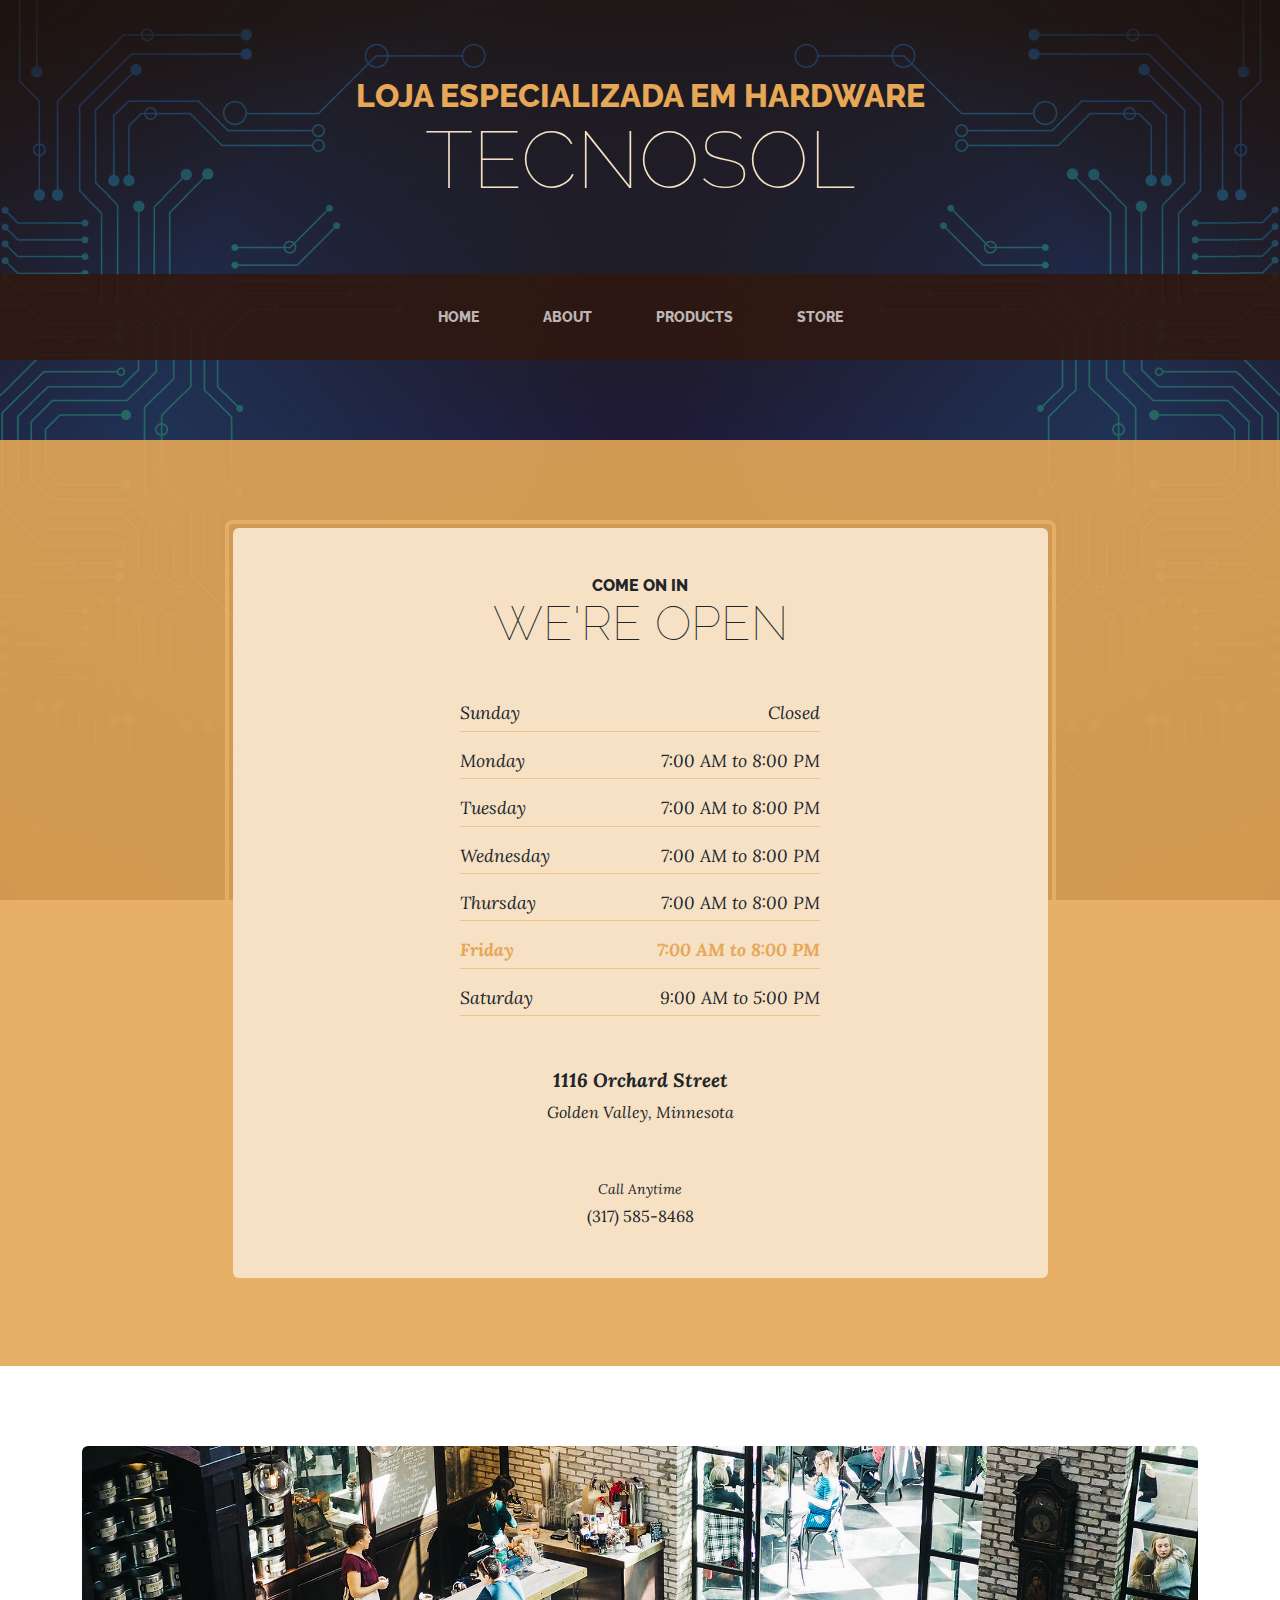
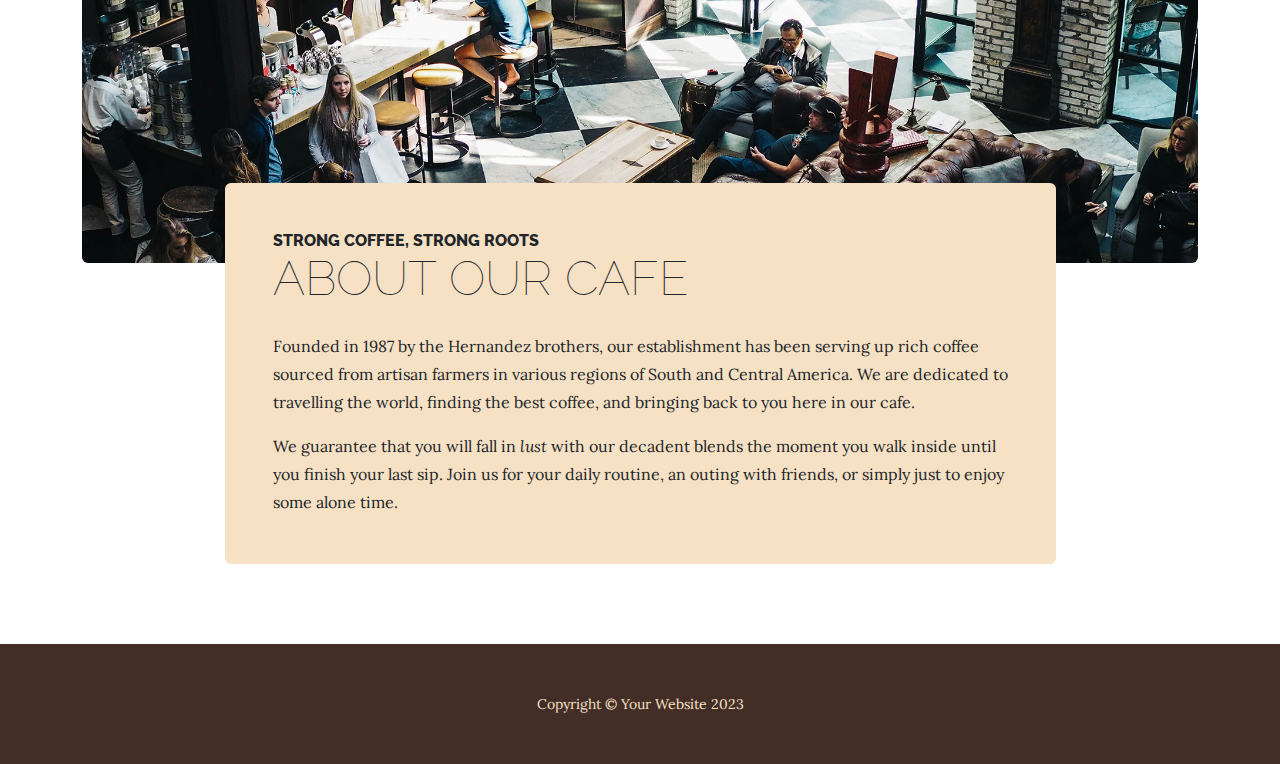
<file: startbootstrap-business-casual-gh-pages/store.html>
<!DOCTYPE html>
<html lang="en">
    <head>
        <meta charset="utf-8" />
        <meta name="viewport" content="width=device-width, initial-scale=1, shrink-to-fit=no" />
        <meta name="description" content="" />
        <meta name="author" content="" />
        <title>TecnoSol</title>
        <link rel="icon" type="image/x-icon" href="assets/favicon.ico" />
        <!-- Google fonts-->
        <link href="https://fonts.googleapis.com/css?family=Raleway:100,100i,200,200i,300,300i,400,400i,500,500i,600,600i,700,700i,800,800i,900,900i" rel="stylesheet" />
        <link href="https://fonts.googleapis.com/css?family=Lora:400,400i,700,700i" rel="stylesheet" />
        <!-- Core theme CSS (includes Bootstrap)-->
        <link href="css/styles.css" rel="stylesheet" />
    </head>
    <body>
        <header>
            <h1 class="site-heading text-center text-faded d-none d-lg-block">
                <span class="site-heading-upper text-primary mb-3">Loja especializada em Hardware</span>
                <span class="site-heading-lower">TecnoSol</span>
            </h1>
        </header>
        <!-- Navigation-->
        <nav class="navbar navbar-expand-lg navbar-dark py-lg-4" id="mainNav">
            <div class="container">
                <a class="navbar-brand text-uppercase fw-bold d-lg-none" href="index.html">Start Bootstrap</a>
                <button class="navbar-toggler" type="button" data-bs-toggle="collapse" data-bs-target="#navbarSupportedContent" aria-controls="navbarSupportedContent" aria-expanded="false" aria-label="Toggle navigation"><span class="navbar-toggler-icon"></span></button>
                <div class="collapse navbar-collapse" id="navbarSupportedContent">
                    <ul class="navbar-nav mx-auto">
                        <li class="nav-item px-lg-4"><a class="nav-link text-uppercase" href="index.html">Home</a></li>
                        <li class="nav-item px-lg-4"><a class="nav-link text-uppercase" href="about.html">About</a></li>
                        <li class="nav-item px-lg-4"><a class="nav-link text-uppercase" href="products.html">Products</a></li>
                        <li class="nav-item px-lg-4"><a class="nav-link text-uppercase" href="store.html">Store</a></li>
                    </ul>
                </div>
            </div>
        </nav>
        <section class="page-section cta">
            <div class="container">
                <div class="row">
                    <div class="col-xl-9 mx-auto">
                        <div class="cta-inner bg-faded text-center rounded">
                            <h2 class="section-heading mb-5">
                                <span class="section-heading-upper">Come On In</span>
                                <span class="section-heading-lower">We're Open</span>
                            </h2>
                            <ul class="list-unstyled list-hours mb-5 text-left mx-auto">
                                <li class="list-unstyled-item list-hours-item d-flex">
                                    Sunday
                                    <span class="ms-auto">Closed</span>
                                </li>
                                <li class="list-unstyled-item list-hours-item d-flex">
                                    Monday
                                    <span class="ms-auto">7:00 AM to 8:00 PM</span>
                                </li>
                                <li class="list-unstyled-item list-hours-item d-flex">
                                    Tuesday
                                    <span class="ms-auto">7:00 AM to 8:00 PM</span>
                                </li>
                                <li class="list-unstyled-item list-hours-item d-flex">
                                    Wednesday
                                    <span class="ms-auto">7:00 AM to 8:00 PM</span>
                                </li>
                                <li class="list-unstyled-item list-hours-item d-flex">
                                    Thursday
                                    <span class="ms-auto">7:00 AM to 8:00 PM</span>
                                </li>
                                <li class="list-unstyled-item list-hours-item d-flex">
                                    Friday
                                    <span class="ms-auto">7:00 AM to 8:00 PM</span>
                                </li>
                                <li class="list-unstyled-item list-hours-item d-flex">
                                    Saturday
                                    <span class="ms-auto">9:00 AM to 5:00 PM</span>
                                </li>
                            </ul>
                            <p class="address mb-5">
                                <em>
                                    <strong>1116 Orchard Street</strong>
                                    <br />
                                    Golden Valley, Minnesota
                                </em>
                            </p>
                            <p class="mb-0">
                                <small><em>Call Anytime</em></small>
                                <br />
                                (317) 585-8468
                            </p>
                        </div>
                    </div>
                </div>
            </div>
        </section>
        <section class="page-section about-heading">
            <div class="container">
                <img class="img-fluid rounded about-heading-img mb-3 mb-lg-0" src="assets/img/about.jpg" alt="..." />
                <div class="about-heading-content">
                    <div class="row">
                        <div class="col-xl-9 col-lg-10 mx-auto">
                            <div class="bg-faded rounded p-5">
                                <h2 class="section-heading mb-4">
                                    <span class="section-heading-upper">Strong Coffee, Strong Roots</span>
                                    <span class="section-heading-lower">About Our Cafe</span>
                                </h2>
                                <p>Founded in 1987 by the Hernandez brothers, our establishment has been serving up rich coffee sourced from artisan farmers in various regions of South and Central America. We are dedicated to travelling the world, finding the best coffee, and bringing back to you here in our cafe.</p>
                                <p class="mb-0">
                                    We guarantee that you will fall in
                                    <em>lust</em>
                                    with our decadent blends the moment you walk inside until you finish your last sip. Join us for your daily routine, an outing with friends, or simply just to enjoy some alone time.
                                </p>
                            </div>
                        </div>
                    </div>
                </div>
            </div>
        </section>
        <footer class="footer text-faded text-center py-5">
            <div class="container"><p class="m-0 small">Copyright &copy; Your Website 2023</p></div>
        </footer>
        <!-- Bootstrap core JS-->
        <script src="https://cdn.jsdelivr.net/npm/bootstrap@5.2.3/dist/js/bootstrap.bundle.min.js"></script>
        <!-- Core theme JS-->
        <script src="js/scripts.js"></script>
    </body>
</html>
</file>
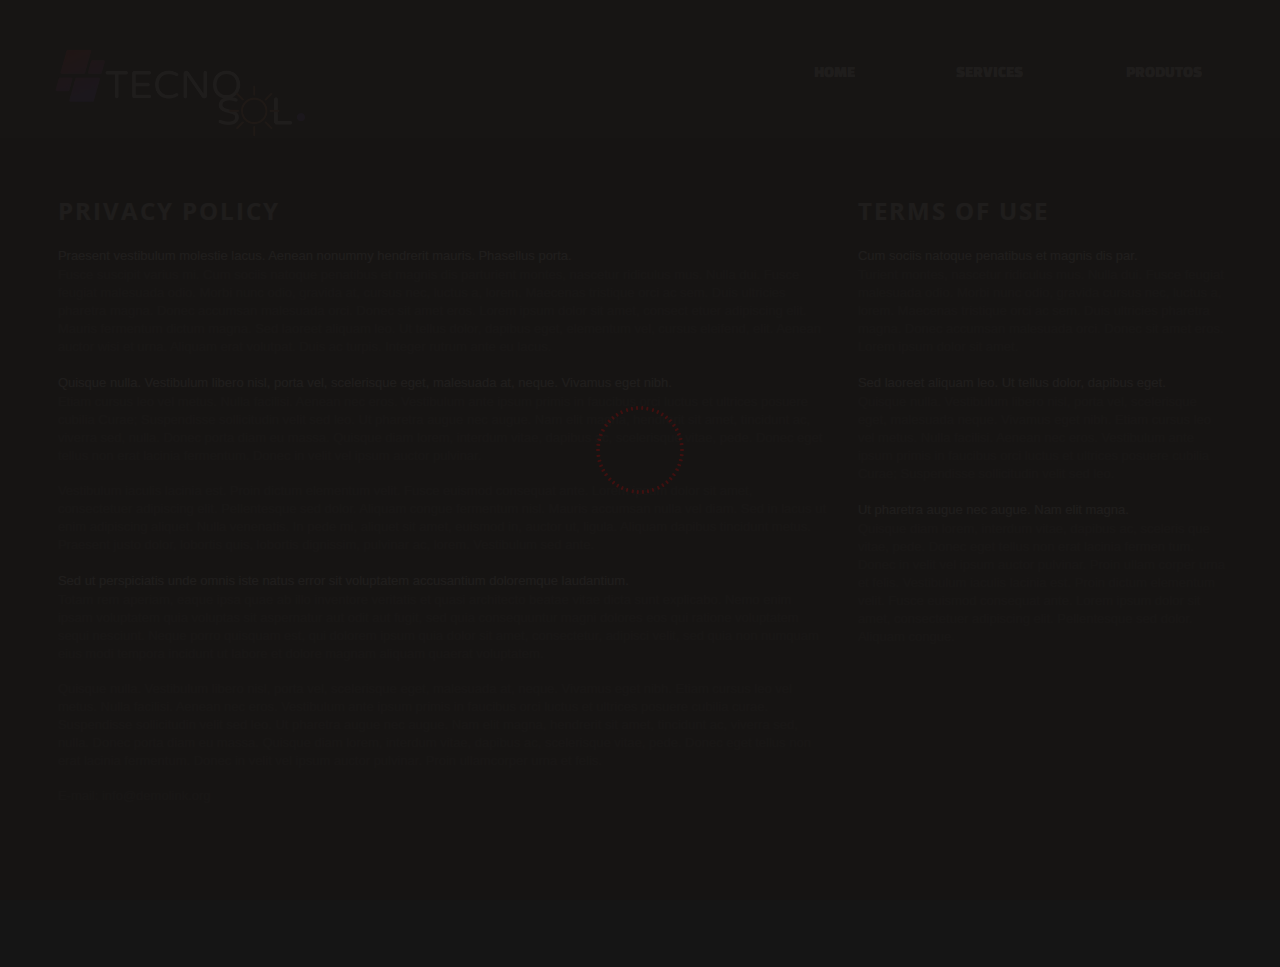
<file: projeto-tecnosol/produtos/index-5.html>
<!DOCTYPE HTML>
<html lang="en">
<head>
	<title>Privacy Policy</title>
	<meta charset="utf-8">
	<meta name="viewport" content="width=device-width, initial-scale=1.0">
    <link rel="icon" href="img/favicon.ico" type="image/x-icon">
    <link rel="shortcut icon" href="img/favicon.ico" type="image/x-icon" />
    <meta name="description" content="Your description">
    <meta name="keywords" content="Your keywords">
    <meta name="author" content="Your name">
 	<link rel="stylesheet" href="css/bootstrap.css" type="text/css" media="screen">
    <link rel="stylesheet" href="css/style.css" type="text/css" media="screen">
	<script type="text/javascript" src="js/include_script.js"></script>
  	<!--[if lt IE 9]>
	   	<script src="http://html5shim.googlecode.com/svn/trunk/html5.js"></script>
	    <link href="css/ie.css" rel="stylesheet" type="text/css">
    <![endif]-->
</head>
<body>
<!--content wrapper-->
	<div id="wrapper">
		<section>
			<div class="dynamicContent">
				<!--content-->
                <div class="row">
                    <div class="span8">
                        <h2 class="margBot2">Privacy Policy</h2>
                        <h3>Praesent vestibulum molestie lacus. Aenean nonummy hendrerit mauris. Phasellus porta.</h3>
                        <p class="margBot3">Fusce suscipit varius mi. Cum sociis natoque penatibus et magnis dis parturient montes, nascetur ridiculus mus. Nulla dui. Fusce feugiat malesuada odio. Morbi nunc odio, gravida at, cursus nec, luctus a, lorem. Maecenas tristique orci ac sem. Duis ultricies pharetra magna. Donec accumsan malesuada orci. Donec sit amet eros. Lorem ipsum dolor sit amet, consect
                        etuer adipiscing elit. Mauris fermentum dictum magna. Sed laoreet aliquam leo. Ut tellus dolor, dapibus eget, elementum vel, cursus eleifend, elit. Aenean auctor wisi et urna. Aliquam erat volutpat. Duis ac turpis. Integer rutrum ante eu lacus.</p>
                        <h3>Quisque nulla. Vestibulum libero nisl, porta vel, scelerisque eget, malesuada at, neque. Vivamus eget nibh.</h3>
                        <p class="margBot3">Etiam cursus leo vel metus. Nulla facilisi. Aenean nec eros. Vestibulum ante ipsum primis in faucibus orci luctus et ultrices posuere cubilia Curae; Suspendisse sollicitudin velit sed leo. Ut pharetra augue nec augue. Nam elit magna, hendrerit sit amet, tincidunt ac, viverra sed, nulla. Donec porta diam eu massa. Quisque diam lorem, interdum vitae, dapibus ac, scelerisque vitae, pede. Donec eget tellus non erat lacinia fermentum. Donec in velit vel ipsum auctor pulvinar.</p>
                        <p class="margBot3">Vestibulum iaculis lacinia est. Proin dictum elementum velit. Fusce euismod consequat ante. Lorem ipsum dolor sit amet, consectetuer adipiscing elit. Pellentesque sed dolor. Aliquam congue fermentum nisl. Mauris accumsan nulla vel diam. Sed in lacus ut enim adipiscing aliquet. Nulla venenatis. In pede mi, aliquet sit amet, euismod in, auctor ut, ligula. Aliquam dapibus tincidunt metus. Praesent justo dolor, lobortis quis, lobortis dignissim, pulvinar ac, lorem. Vestibulum sed ante.</p>
                        <h3>Sed ut perspiciatis unde omnis iste natus error sit voluptatem accusantium doloremque laudantium.</h3>
                        <p class="margBot3">Totam rem aperiam, eaque ipsa quae ab illo inventore veritatis et quasi architecto beatae vitae dicta sunt explicabo. Nemo enim ipsam voluptatem quia voluptas sit aspernatur aut odit aut fugit, sed quia consequuntur magni dolores eos qui ratione voluptatem sequi nesciunt. Neque porro quisquam est, qui dolorem ipsum quia dolor sit amet, consectetur, adipisci velit, sed quia non numquam eius modi tempora incidunt ut labore et dolore magnam aliquam quaerat voluptatem.</p>
                        <p class="margBot3">Quisque nulla. Vestibulum libero nisl, porta vel, scelerisque eget, malesuada at, neque. Vivamus eget nibh. Etiam cursus leo vel metus. Nulla facilisi. Aenean nec eros. Vestibulum ante ipsum primis in faucibus orci luctus et ultrices posuere cubilia curae. Suspendisse sollicitudin velit sed leo. Ut pharetra augue nec augue. Nam elit magna, hendrerit sit amet, tincidunt ac, viverra sed, nulla. Donec porta diam eu massa. Quisque diam lorem, interdum vitae, dapibus ac, scelerisque vitae, pede. Donec eget tellus non erat lacinia fermentum. Donec in velit vel ipsum auctor pulvinar. Proin ullamcorper urna et felis.</p>
                        <p>E-mail:<a href="mailto:#" class="mail"> info@demolink.org</a></p>
                    </div>
                    <div class="span4">
                        <h2 class="margBot2">Terms Of Use</h2>
                        <h3>Cum sociis natoque penatibus et magnis dis par.</h3>
                        <p class="margBot3">Turient montes, nascetur ridiculus mus. Nulla dui. Fusce feugiat malesuada odio. Morbi nunc odio, gravida cursus nec, luctus a, lorem. Maecenas tristique orci ac sem. Duis ultricies pharetra magna. Donec accumsan malesuada orci. Donec sit amet eros. Lorem ipsum dolor sit amet.</p>
                        <h3>Sed laoreet aliquam leo. Ut tellus dolor, dapibus eget.</h3>
                        <p class="margBot3">Quisque nulla. Vestibulum libero nisl, porta vel, scelerisque eget, malesuada neque. Vivamus eget nibh. Etiam cursus leo vel metus. Nulla facilisi. Aenean nec eros. Vestibulum ante ipsum primis in faucibus orci luctus et ultrices posuere cubilia Curae; Suspendisse sollicitudin velit sed leo. </p>
                        <h3>Ut pharetra augue nec augue. Nam elit magna.</h3>
                        <p class="margBot3">Quisque diam lorem, interdum vitae, dapibus ac, sceleris que vitae, pede. Donec eget tellus non erat lacinia fermen tum. Donec in velit vel ipsum auctor pulvinar. Proin ullam corper urna et felis. Vestibulum iaculis lacinia est. Proin dictum elementum velit. Fusce euismod consequat ante. Lorem ipsum dolor sit amet, consectetuer adipiscing elit. Pellentesque sed dolor. Aliquam congue.</p>
                    </div>
                </div>
			</div>
		</section>
	</div>
	<script type="text/javascript" src="js/bootstrap.js"></script>
</body>
</html>
</file>
<file: projeto-tecnosol/produtos/css/style.css>
@import url(http://fonts.googleapis.com/css?family=Changa+One);@import url(http://fonts.googleapis.com/css?family=Open+Sans:700);@import url(http://fonts.googleapis.com/css?family=Open+Sans:800);@import url(http://fonts.googleapis.com/css?family=Open+Sans);@import url(http://fonts.googleapis.com/css?family=Changa+One);@import "jquery.fancybox.css";.white{color:#fff}.red{color:#c60505}body{background-color:#000;font:18px 13px "Trebuchet MS","Helvetica Neue",Helvetica,Arial,sans-serif;color:#4c4c4c;min-width:1170px}#webSiteLoader{position:fixed;width:100%;height:100%;background:#171514;z-index:1023;top:0}#webSiteLoader>span{position:absolute;left:50%;top:50%}#pageLoader{position:fixed;width:10px;height:10px;top:50%;left:50%;margin:-5px 0 0 -5px;z-index:1000;display:none}p{font:18px 13px "Trebuchet MS","Helvetica Neue",Helvetica,Arial,sans-serif;color:#4c4c4c;margin:0 0 9px 0}h2{letter-spacing:2px;color:#fff;font:700 24px/24px 'Open Sans',"Trebuchet MS","Helvetica Neue",Helvetica,Arial,sans-serif;margin-top:0;display:block;text-transform:uppercase;margin-bottom:28px}h3{color:#fff;font:13px/20px "Trebuchet MS","Helvetica Neue",Helvetica,Arial,sans-serif;margin:0}h4{color:#636363;font:11px/20px "Trebuchet MS","Helvetica Neue",Helvetica,Arial,sans-serif;text-transform:uppercase;margin:0 0 8px 0;display:inline-block}.textStyle1{letter-spacing:1px;text-transform:uppercase;color:#c60505;font:36px/34px 'Changa One',cursive;margin-bottom:2px;display:block}.textStyle2{letter-spacing:1px;text-transform:uppercase;color:#4c4c4c;font:29px/28px 'Changa One',cursive;margin-bottom:29px;display:block}.textStyle3{display:block;margin-bottom:7px;position:relative;letter-spacing:2px;color:#c60505;font:700 24px/24px 'Open Sans',"Trebuchet MS","Helvetica Neue",Helvetica,Arial,sans-serif}.extra-wrap{overflow:hidden}.btn-link{text-shadow:none;box-shadow:none;padding:0}.btn{padding:0;border:0}.btn:hover{background-position:0 0}.lspace1{letter-spacing:1px}#back-top{position:fixed;bottom:10px;right:10px;width:50px;height:50px;background:url("../img/up-arrow.png") center 12px no-repeat;z-index:1000;border-radius:5px;display:none;cursor:pointer}header{width:100%;top:0;position:relative;z-index:5;overflow:visible!important;height:138px;background:#1a1a1a}header h1{width:255px;height:48px;display:inline-block;margin:47px 0 0 -2px;text-align:center;position:relative}#search{margin:0;display:inline-block;width:100%;text-decoration:none;margin-bottom:50px}.search{color:#c60505}.search_link{color:#fff!important;font-weight:normal!important;text-transform:uppercase;margin-top:0;margin-bottom:23px;text-decoration:none!important;-webkit-transition:all .5s ease;-moz-transition:all .5s ease;-o-transition:all .5s ease;transition:all .5s ease;text-decoration:underline!important}.search_link:hover{color:#c60505!important;-webkit-transition:all .5s ease;-moz-transition:all .5s ease;-o-transition:all .5s ease;transition:all .5s ease}#search input{outline:0;box-shadow:none;margin:0;color:#4c4c4c;width:243px;padding:8px 9px 9px 9px;line-height:21px;background-color:#151515;border:1px solid #212020;border-radius:0}#search #searchButton{margin-top:0;margin-left:1px;position:relative;left:223px;top:-32px}#searchButton{border:0;box-shadow:none;width:33px;height:27px;background:url(../img/searchimg.png);-webkit-transition:all .25s ease;-moz-transition:all .25s ease;-o-transition:all .25s ease;transition:all .25s ease}#searchButton:hover{opacity:.25;border:0;box-shadow:none;width:33px;height:27px;background:url(../img/searchimg.png);-webkit-transition:all .25s ease;-moz-transition:all .25s ease;-o-transition:all .25s ease;transition:all .25s ease}#search #advancedSearch:hover{color:#c60505}header .navbar{float:right;margin:0;position:relative;text-align:right;display:inline-block}header .navbar>.navbar-inner{display:inline-block;position:relative;padding:0;border-radius:0;margin:0;background:0;border:0;filter:none}.navbar-inner{-webkit-box-shadow:0 0 0 rgba(0,0,0,0);-moz-box-shadow:0 0 0 rgba(0,0,0,0);box-shadow:0 0 0 rgba(0,0,0,0)}.sf-menu{position:relative;z-index:1;list-style:none;padding:0;display:inline-block;margin:0;float:right}.sf-menu>li{position:relative;display:inline-block;text-align:center;margin:61px 49px 0;line-height:0}.sf-menu>li>a{position:relative;display:inline-block;overflow:hidden}.sf-menu>li.last{margin:61px 23px 0 50px}.sf-menu>li>a .base_text{color:#fff;font:16px/22px 'Changa One',cursive;text-decoration:none;position:relative;text-transform:uppercase;text-align:center;display:inline-block;z-index:1}.sf-menu>li>a .button_act{position:absolute;top:0;left:0;width:100%;height:100%}.sf-menu ul a{color:#6f6f6f;padding-left:33px;width:100%;font:800 12px/22px 'Open Sans',"Trebuchet MS","Helvetica Neue",Helvetica,Arial,sans-serif;text-transform:uppercase;text-decoration:none;position:relative;-webkit-transition:all .3s ease;-moz-transition:all .3s ease;-o-transition:all .3s ease;transition:all .3s ease;display:inline-block}.sf-menu ul a:hover{-webkit-transition:all .3s ease;-moz-transition:all .3s ease;-o-transition:all .3s ease;transition:all .3s ease;text-decoration:none;color:#1c1c1c;background:#fff}.sf-menu ul{position:absolute;margin:0;left:-35px;top:39px;list-style:none;z-index:10;background-color:#1a1a1a;width:225px;padding-bottom:30px!important;text-align:left}.sf-menu ul>li{width:225px;overflow:hidden;display:block;margin-bottom:4px}.sf-menu ul>.last{padding-bottom:0;background:0}.sf-menu .subMenu2{top:0!important;padding-bottom:0!important;position:relative;left:0!important;margin:0;list-style:none;z-index:10;text-align:left}.subMenu2>li.last{margin-bottom:0!important}.sf-menu .subMenu2 a{color:#6f6f6f;padding-left:42px;font:300 12px/22px 'Open Sans',"Trebuchet MS","Helvetica Neue",Helvetica,Arial,sans-serif;text-transform:uppercase;text-decoration:none;position:relative;display:inline-block;-webkit-transition:all .3s ease;-moz-transition:all .3s ease;-o-transition:all .3s ease;transition:all .3s ease}.sf-menu .subMenu2 a:hover{color:#fff!important;background:#151515;-webkit-transition:all .3s ease;-moz-transition:all .3s ease;-o-transition:all .3s ease;transition:all .3s ease}.subMenu2>.last{padding-bottom:0!important;background:none!important}#wrapper .global{position:relative;width:100%;height:100%!important;z-index:1;background:#151515}#wrapper .global>div{position:relative}.dynamicContent{position:absolute;width:100%}.dynamicContent>.content{padding:61px 0 40px 0}a.btn-link.more1{text-align:left;color:#fff;font:800 12px/22px 'Open Sans',"Trebuchet MS","Helvetica Neue",Helvetica,Arial,sans-serif;position:relative;border-radius:0;display:inline-block;z-index:1;left:0;text-transform:uppercase;background:0;text-decoration:underline;-webkit-transition:all .3s ease;-moz-transition:all .3s ease;-o-transition:all .3s ease;transition:all .3s ease}a.btn-link.more1:hover{color:#c60505;-webkit-transition:all .3s ease;-moz-transition:all .3s ease;-o-transition:all .3s ease;transition:all .3s ease}a.btn-link.more2{margin-right:11px;letter-spacing:2px;margin-bottom:13px;text-align:left;color:#c60505;font:700 24px/24px 'Open Sans',"Trebuchet MS","Helvetica Neue",Helvetica,Arial,sans-serif;position:relative;border-radius:0;text-decoration:none;display:inline-block;z-index:1;left:0;text-transform:uppercase;background:0;-webkit-transition:all .3s ease;-moz-transition:all .3s ease;-o-transition:all .3s ease;transition:all .3s ease}a.btn-link.more2:hover{color:#fff;-webkit-transition:all .3s ease;-moz-transition:all .3s ease;-o-transition:all .3s ease;transition:all .3s ease}.navGall{top:138px;left:0;position:absolute;display:inline-block;z-index:2;height:780px;overflow:hidden;background:#151515}.navGall>ul{position:relative;display:inline-block;margin:0}.navGall>ul>li{float:left;overflow:hidden;position:relative;width:270px;height:714px;display:inline-block}.navGall>ul>li>a{width:270px;height:714px;position:relative;display:inline-block}.navGall>ul ._last{margin:0}.box1{text-align:center;width:100%;position:absolute;overflow:hidden;bottom:83px;padding:28px 0 25px 0;background:#fff}.box1>p{text-transform:uppercase;font:700 12px/16px 'Open Sans',sans-serif;letter-spacing:1px;color:#a3a3a3;margin-bottom:10px}.box1>span{font:700 18px/21px 'Open Sans',"Trebuchet MS","Helvetica Neue",Helvetica,Arial,sans-serif;color:#232323;display:block;margin-bottom:4px}.box1>span+span{font:700 18px/21px 'Open Sans',"Trebuchet MS","Helvetica Neue",Helvetica,Arial,sans-serif;display:block;color:#a3a3a3}.box1>hr{position:relative;margin:0 auto 9px auto;height:2px;width:17px;background:#dadada;border:0;outline:0}.box2{text-align:center;width:100%;left:270px;position:absolute;overflow:hidden;bottom:83px;padding:28px 0 25px 0;background:url(../img/pattern1.png)}.box2>p{text-transform:uppercase;font:700 12px/16px 'Open Sans',sans-serif;letter-spacing:1px;color:#a3a3a3;margin-bottom:10px}.box2>span{font:700 18px/21px 'Open Sans',"Trebuchet MS","Helvetica Neue",Helvetica,Arial,sans-serif;color:#fff;display:block;margin-bottom:4px}.box2>span+span{font:700 18px/21px 'Open Sans',"Trebuchet MS","Helvetica Neue",Helvetica,Arial,sans-serif;display:block;color:#fff}.box2>hr{border:0;outline:0;position:relative;margin:0 auto 9px auto;height:2px;width:17px;background:#6d6d6d}.carousel1{height:377px;border-top:1px solid #212020;margin-top:40px;padding-top:48px;position:relative;width:1170px!important}.carousel1>ul>li{position:relative;height:300px;width:270px;margin-right:30px}.thumbnail{border:0;padding:0;outline:0;box-shadow:none}.thumbnail>a{overflow:hidden;width:270px;height:129px;margin:0 0 23px 0;position:relative;display:block;box-shadow:none}.thumbnail>a>.hover_bg{left:270px;position:absolute;width:270px;height:129px;background:url(../img/pattern1.png);-webkit-transition:all .5s ease;-moz-transition:all .5s ease;-o-transition:all .5s ease;transition:all .5s ease}.thumbnail>a:hover>.hover_bg{left:0;-webkit-transition:all .3s ease;-moz-transition:all .3s ease;-o-transition:all .3s ease;transition:all .3s ease}.thumbnail>.caption{padding:0!important}.pagination{margin:0;top:39px;position:relative;background:transparent;width:100%;height:38px;overflow:hidden}.next{cursor:pointer;position:relative;float:right;padding:0;outline:0;background:transparent;width:38px;height:38px;border:0}.prev{cursor:pointer;position:relative;left:1px;float:left;padding:0;outline:0;background:transparent;width:38px;height:38px;border:0}.carousel2{height:652px;position:relative;width:1170px!important}.carousel2>ul>li{position:relative;height:575px;width:270px;margin-right:30px}.carousel2>ul>li>div>.thumbnail{border:0;padding:0;outline:0;box-shadow:none}.carousel2>ul>li>div>.thumbnail>a{overflow:hidden;width:270px;height:385px;margin:0 0 28px 0;position:relative;display:block;box-shadow:none}.carousel2>ul>li>div>.thumbnail>a>.hover_bg{left:270px;position:absolute;width:270px;height:385px;background:url(../img/pattern1.png);-webkit-transition:all .5s ease;-moz-transition:all .5s ease;-o-transition:all .5s ease;transition:all .5s ease}.carousel2>ul>li>div>.thumbnail>a:hover>.hover_bg{left:0;-webkit-transition:all .3s ease;-moz-transition:all .3s ease;-o-transition:all .3s ease;transition:all .3s ease}.carousel2>ul>li>div>.thumbnail>.caption{padding:0!important}.carousel2>ul>li>div>.thumbnail>.caption>h2{letter-spacing:1px;margin-bottom:8px}.spacing1{position:relative;word-spacing:8px;margin-bottom:21px!important}.carousel2>ul>li>div>.thumbnail>.caption>p{margin-bottom:13px}.box3{position:relative;top:-4px;width:100%}.box3>table{margin-bottom:5px;width:100%}.box3>table tr>td{white-space:nowrap}.box3>table a{color:#787373;text-decoration:none;font:18px 13px "Trebuchet MS","Helvetica Neue",Helvetica,Arial,sans-serif;color:#4c4c4c;-webkit-transition:all .35s ease;-moz-transition:all .35s ease;-o-transition:all .35s ease;transition:all .35s ease}.dots{background:url(../img/background-point.png) 30% 15px repeat-x;width:100%}.box3>table a:hover{color:#fff;-webkit-transition:all .35s ease;-moz-transition:all .35s ease;-o-transition:all .35s ease;transition:all .35s ease}.g_map{top:4px;position:relative;width:1170px;height:219px;margin:0;background-color:#fff;display:inline-block}.g_map>iframe{border:0;outline:0;width:1170px;height:219px;background:url(../img/googleMapLoader.gif) center no-repeat!important;padding:0}.bottom1{border-bottom:1px solid #212020;position:relative;padding-bottom:53px}.phone2{color:#4c4c4c;display:inline-block;width:91px}.c1{position:relative;line-height:18px;color:#4c4c4c;width:210px;margin-bottom:15px}.contactText_2{text-decoration:underline;display:inline-block;cursor:pointer;color:#4c4c4c;margin:-2px 0 0 -45px;-webkit-transition:all .3s ease;-moz-transition:all .3s ease;-o-transition:all .3s ease;transition:all .3s ease}.contactText_2:hover{text-decoration:underline;display:inline-block;cursor:pointer;color:#c60505;margin:-2px 0 0 -45px;-webkit-transition:all .3s ease;-moz-transition:all .3s ease;-o-transition:all .3s ease;transition:all .3s ease}#form1{margin:0}#form1{position:relative;display:inline-block}#form1 label{float:left;margin-bottom:24px;position:relative;display:inline-block}#form1 label.message{display:inline-block}#form1 label input,#form1 label textarea{outline:0;box-shadow:none;margin:0;color:#585858;width:500px;padding:11px 9px 11px 14px;font:18px 13px "Trebuchet MS","Helvetica Neue",Helvetica,Arial,sans-serif;color:#575757;margin-bottom:-4px;background-color:#151515;border:1px solid #212020;border-radius:0}#form1 label textarea{height:123px;width:744px;resize:none}#form1 label.name{margin-right:20px}#form1 label.email{margin-right:20px}#form1 label input{width:218px}#form1 .error{width:100%;font-size:10px;line-height:12px;position:absolute;top:43px;color:#c60505}#form1 .empty{font-size:10px;line-height:12px;position:absolute;top:43px;color:#c60505;text-align:right}#form1 .message .empty,#form1 .message .error{top:148px;text-align:left}#form1 .success{border:1px solid #212020;position:absolute;background-color:#131313;top:0;left:0;z-index:1;padding-top:5px;width:768px;height:37px}#form1 .success>span{color:#c60505;font:13px 'Arial';text-align:center;width:100%;display:inline-block}.btns{position:absolute;top:223px}.btns>a{margin-right:17px}.mail{color:#4c4c4c;text-decoration:none;-webkit-transition:all .3s ease;-moz-transition:all .3s ease;-o-transition:all .3s ease;transition:all .3s ease}.mail:hover{color:#c60505;text-decoration:none;-webkit-transition:all .3s ease;-moz-transition:all .3s ease;-o-transition:all .3s ease;transition:all .3s ease}.search_list>li{margin-bottom:15px}.search_list>li h4{margin:0}.search_list>li .match{display:block;color:#fff;font-size:12px;font-weight:bold}.img1{top:29px;position:relative;left:59px}footer{position:absolute;height:86px;z-index:10;bottom:0;width:100%;background:#1a1a1a}.privacy_text{margin-top:3px;color:#3d3c3c;font:700 11px 'Open Sans',"Trebuchet MS","Helvetica Neue",Helvetica,Arial,sans-serif}footer .privacy_text a{letter-spacing:1px;font:700 11px 'Open Sans',"Trebuchet MS","Helvetica Neue",Helvetica,Arial,sans-serif;color:#3d3c3c;display:inline-block;text-transform:uppercase;-webkit-transition:all .5s ease;-moz-transition:all .5s ease;-o-transition:all .5s ease;transition:all .5s ease}footer .privacy_text a:hover{color:#c60505;text-decoration:none;-webkit-transition:all .5s ease;-moz-transition:all .5s ease;-o-transition:all .5s ease;transition:all .5s ease}.smalllogo{margin-top:23px;position:relative;display:block}.margTop1{margin-top:72px}.margTop2{margin-top:48px}.margBot1{margin-bottom:25px}.margBot2{margin-bottom:23px}.margBot3{margin-bottom:17px}.margBot4{margin-bottom:15px}.margBot5{margin-bottom:6px}.margBot6{margin-bottom:27px}@lightgreen #b4c8aa;.clearfix{*zoom:1}.clearfix:before,.clearfix:after{display:table;content:"";line-height:0}.clearfix:after{clear:both}.hide-text{font:0/0 a;color:transparent;text-shadow:none;background-color:transparent;border:0}.input-block-level{display:block;width:100%;min-height:28px;-webkit-box-sizing:border-box;-moz-box-sizing:border-box;box-sizing:border-box}
</file>
<file: projeto-tecnosol/produtos/css/ie.css>
.navbar_ .nav-collapse_ {
    overflow: visible;
  }
  body {
  	min-width: 950px;
  }
 #panel .nav-collapse.collapse {
 	overflow: visible;
  }
  #advanced span.trigger strong{filter:alpha(opacity=0);}
#advanced.closed span.trigger strong{filter:alpha(opacity=100);}

#advanced .dropdown-menu li li a {
  display: inline-block;
}
._list1 > li{
    margin-right: 6px;
}
._list2 > li > a{
    font-size: 20px;
}
.textStyle1{
    font-size: 40px;  
}
.textStyle2{
    font-size: 30px;
}
</file>
